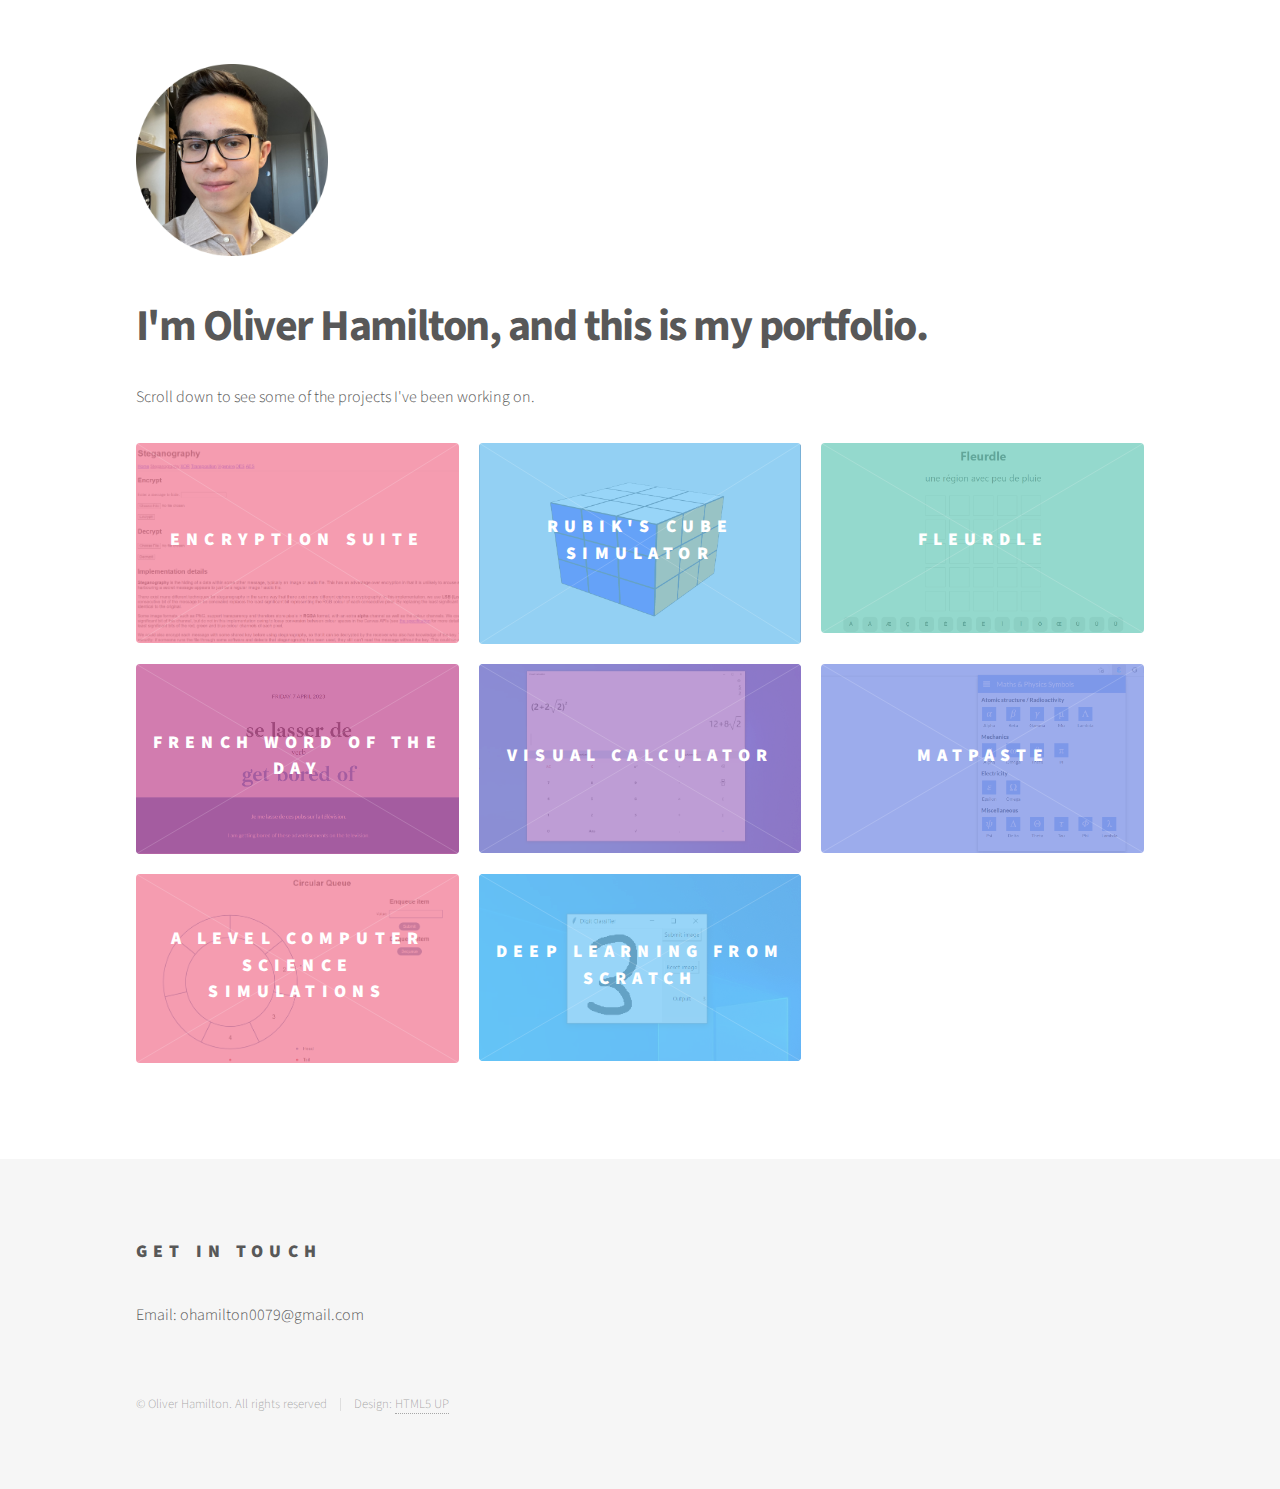
<file: index.html>
<!DOCTYPE HTML>
<html>
	<head>
		<title>Oliver Hamilton</title>
		<meta charset="utf-8" />
		<meta name="viewport" content="width=device-width, initial-scale=1, user-scalable=no" />
		<link rel="stylesheet" href="assets/css/main.css" />
		<noscript><link rel="stylesheet" href="assets/css/noscript.css" /></noscript>
	</head>
	<body class="is-preload">
		<!-- Wrapper -->
			<div id="wrapper">

				<!-- Header -->
					<header id="header">
						<div class="inner">

							<!-- Logo -->
								<a href="index.html" class="logo">
									<span class="profilepic"><img src="images/profile_pic.png" alt="" /></span>
								</a>
						</div>
					</header>

				<!-- Main -->
					<div id="main">
						<div class="inner">
							<header>
								<h1>I'm Oliver Hamilton, and this is my portfolio.</h1>
								<p>Scroll down to see some of the projects I've been working on.</p>
							</header>
							<section class="tiles">
								<article class="style1">
									<span class="image">
										<img src="images/encryption_suite.png" alt="" />
									</span>
									<a href="encryption-suite.html">
										<h2>Encryption Suite</h2>
										<div class="content">
											<p>A selection of interactive implementations of encryption algorithms including DES and AES</p>
										</div>
									</a>
								</article>
								<article class="style2">
									<span class="image">
										<img src="images/rubiks_cube.png" alt="" />
									</span>
									<a href="rubiks-cube.html">
										<h2>Rubik's Cube Simulator</h2>
										<div class="content">
											<p>A Rubik's cube simulator written in C++ using OpenGL.</p>
										</div>
									</a>
								</article>
								<article class="style3">
									<span class="image">
										<img src="images/fleurdle.png" alt="" />
									</span>
									<a href="fleurdle.html">
										<h2>Fleurdle</h2>
										<div class="content">
											<p>A game inspired by Wordle where users attempt to guess the French word corresponding to a definition in French.</p>
										</div>
									</a>
								</article>
								<article class="style4">
									<span class="image">
										<img src="images/french_wotd.png" alt="" />
									</span>
									<a href="french-wotd.html">
										<h2>French Word of the Day</h2>
										<div class="content">
											<p>A web application, browser extension and Windows application that displays a new French word each day to assist French learners.</p>
										</div>
									</a>
								</article>
								<article class="style5">
									<span class="image">
										<img src="images/visual_calculator.png" alt="" />
									</span>
									<a href="visual-calculator.html">
										<h2>Visual Calculator</h2>
										<div class="content">
											<p>A calculator app for Windows in the style of a traditional scientific calculator that allows for the natural display of elements such as fractions and exponentials.</p>
										</div>
									</a>
								</article>
								<article class="style6">
									<span class="image">
										<img src="images/matpaste.png" alt="" />
									</span>
									<a href="matpaste.html">
										<h2>MatPaste</h2>
										<div class="content">
											<p>A Microsoft Edge browser extension that allows symbols commonly used in maths and physics to be copied to the clipboard at the click of a button.</p>
										</div>
									</a>
								</article>
								<article class="style1">
									<span class="image">
										<img src="images/simulations.png" alt="" />
									</span>
									<a href="a-level-comp-sci.html">
										<h2>A Level Computer Science Simulations</h2>
										<div class="content">
											<p>A collection of simulations for better understanding content in A Level Computer Science, including:</p>
											<ul>
												<li>Binary search trees</li>
												<li>Circular queues</li>
												<li>Floating point representation</li>
											</ul>
										</div>
									</a>
								</article>
								<article class="style2">
									<span class="image">
										<img src="images/deep_learning_numpy.png" alt="" />
									</span>
									<a href="deep-learning.html">
										<h2>Deep Learning from Scratch</h2>
										<div class="content">
											<p>A Python library that allows for the creation of both fully connected and convolutional neural networks.</p>
										</div>
									</a>
								</article>
							</section>
						</div>
					</div>

				<!-- Footer -->
					<footer id="footer">
						<div class="inner">
							<section>
								<h2>Get in touch</h2>
								<p>Email: ohamilton0079@gmail.com</p>
							</section>
							
							<ul class="copyright">
								<li>&copy; Oliver Hamilton. All rights reserved</li><li>Design: <a href="http://html5up.net">HTML5 UP</a></li>
							</ul>
						</div>
					</footer>

			</div>

		<!-- Scripts -->
			<script src="assets/js/jquery.min.js"></script>
			<script src="assets/js/browser.min.js"></script>
			<script src="assets/js/breakpoints.min.js"></script>
			<script src="assets/js/util.js"></script>
			<script src="assets/js/main.js"></script>

	</body>
</html>
</file>
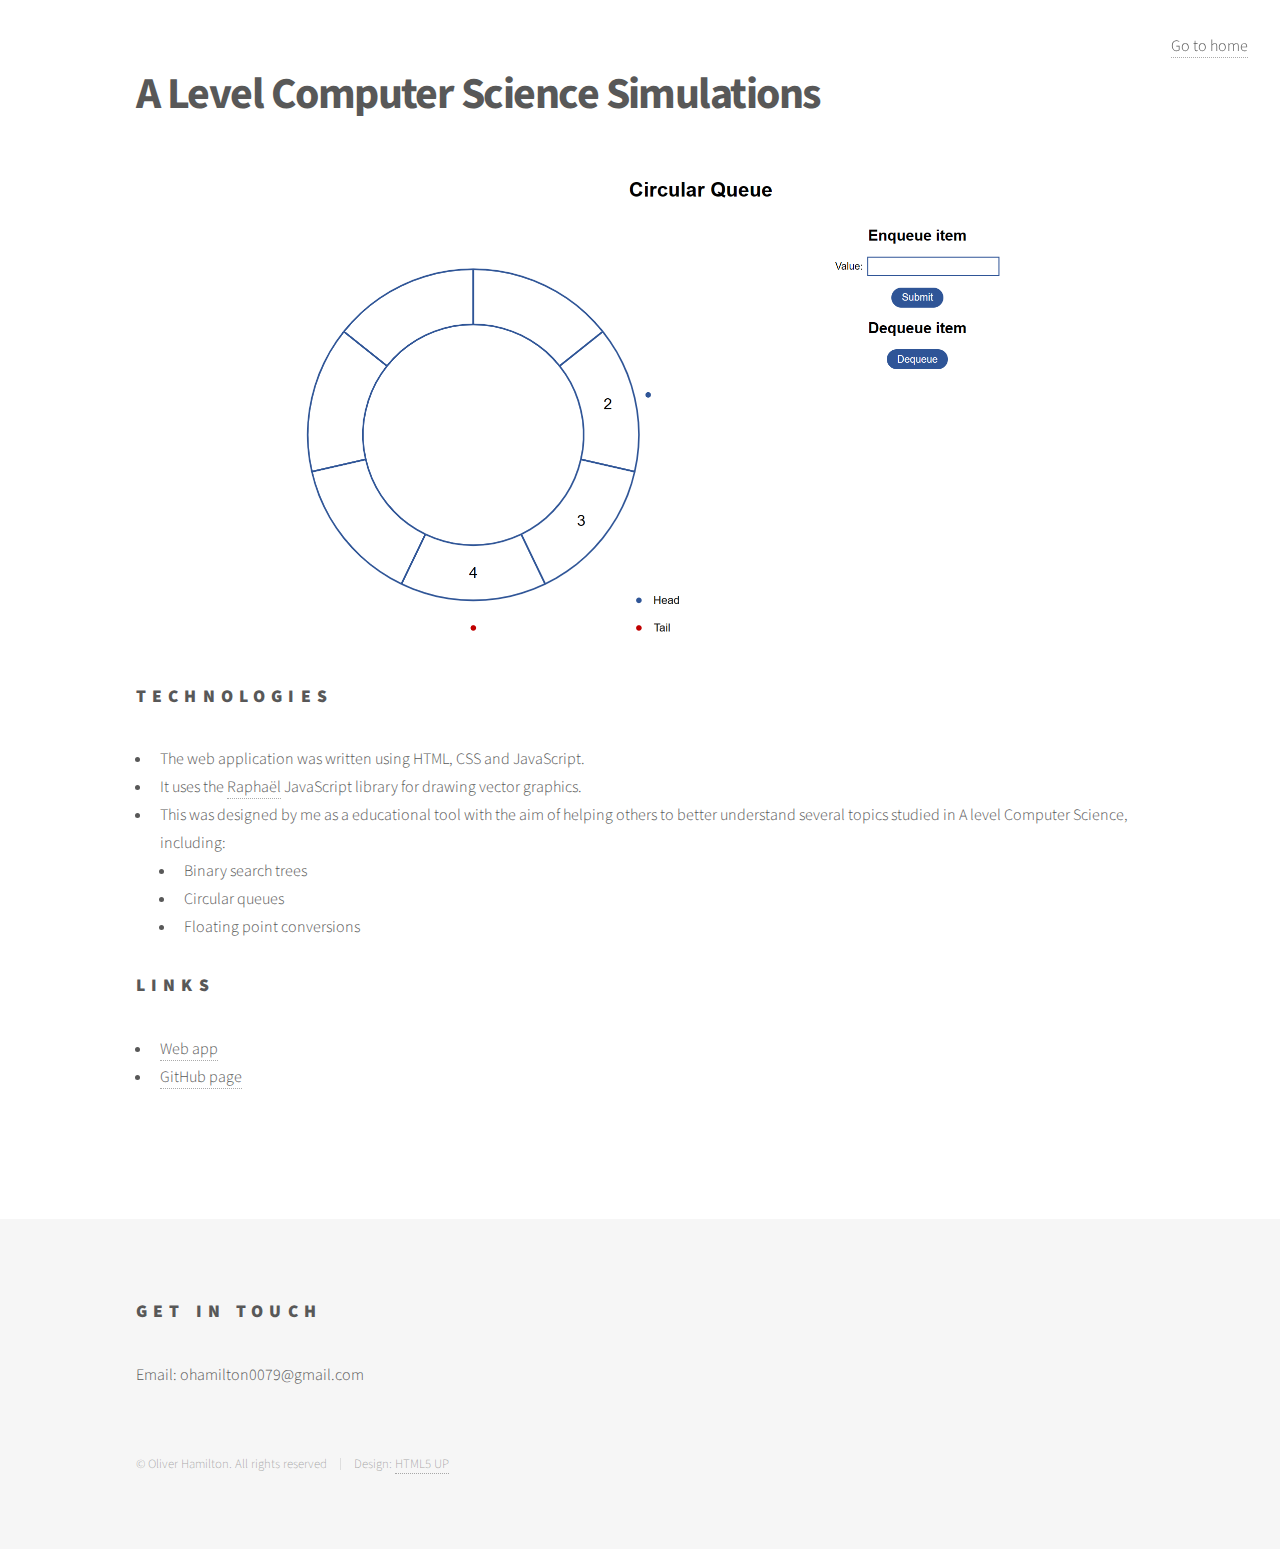
<file: a-level-comp-sci.html>
<!DOCTYPE HTML>
<!--
	Phantom by HTML5 UP
	html5up.net | @ajlkn
	Free for personal and commercial use under the CCA 3.0 license (html5up.net/license)
-->
<html>
	<head>
		<title>A Level Computer Science Simulations</title>
		<meta charset="utf-8" />
		<meta name="viewport" content="width=device-width, initial-scale=1, user-scalable=no" />
		<link rel="stylesheet" href="assets/css/main.css" />
		<noscript><link rel="stylesheet" href="assets/css/noscript.css" /></noscript>
	</head>
	<body class="is-preload">
		<!-- Wrapper -->
			<div id="wrapper">

				<!-- Header -->
					<header id="header">
						<div class="inner">
							<nav>
								<a href="index.html">Go to home</a>
							</nav>
						</div>
					</header>

				<!-- Main -->
					<div id="main">
						<div class="inner">
							<h1>A Level Computer Science Simulations</h1>
							<span class="image main"><img src="images/simulations.png" alt="" /></span>

							<h2>Technologies</h2>
							<ul>
								<li>The web application was written using HTML, CSS and JavaScript.</li>
								<li>It uses the <a href="http://dmitrybaranovskiy.github.io/raphael/">Raphaël</a> JavaScript library for drawing vector graphics.</li>
								<li>This was designed by me as a educational tool with the aim of helping others to better understand several topics studied in A level Computer Science, including:
									<ul>
										<li>Binary search trees</li>
										<li>Circular queues</li>
										<li>Floating point conversions</li>
									</ul>
								</li>
							</ul>

							<h2>Links</h2>
							<ul>
								<li><a href="https://oliver-hamilton.github.io/simulations">Web app</a></li>
								<li><a href="https://github.com/oliver-hamilton/simulations">GitHub page</a></li>
							</ul>
						</div>
					</div>

				<!-- Footer -->
				<footer id="footer">
					<div class="inner">
						<section>
							<h2>Get in touch</h2>
							<p>Email: ohamilton0079@gmail.com</p>
						</section>
						
						<ul class="copyright">
							<li>&copy; Oliver Hamilton. All rights reserved</li><li>Design: <a href="http://html5up.net">HTML5 UP</a></li>
						</ul>
					</div>
				</footer>

			</div>

		<!-- Scripts -->
			<script src="assets/js/jquery.min.js"></script>
			<script src="assets/js/browser.min.js"></script>
			<script src="assets/js/breakpoints.min.js"></script>
			<script src="assets/js/util.js"></script>
			<script src="assets/js/main.js"></script>

	</body>
</html>
</file>
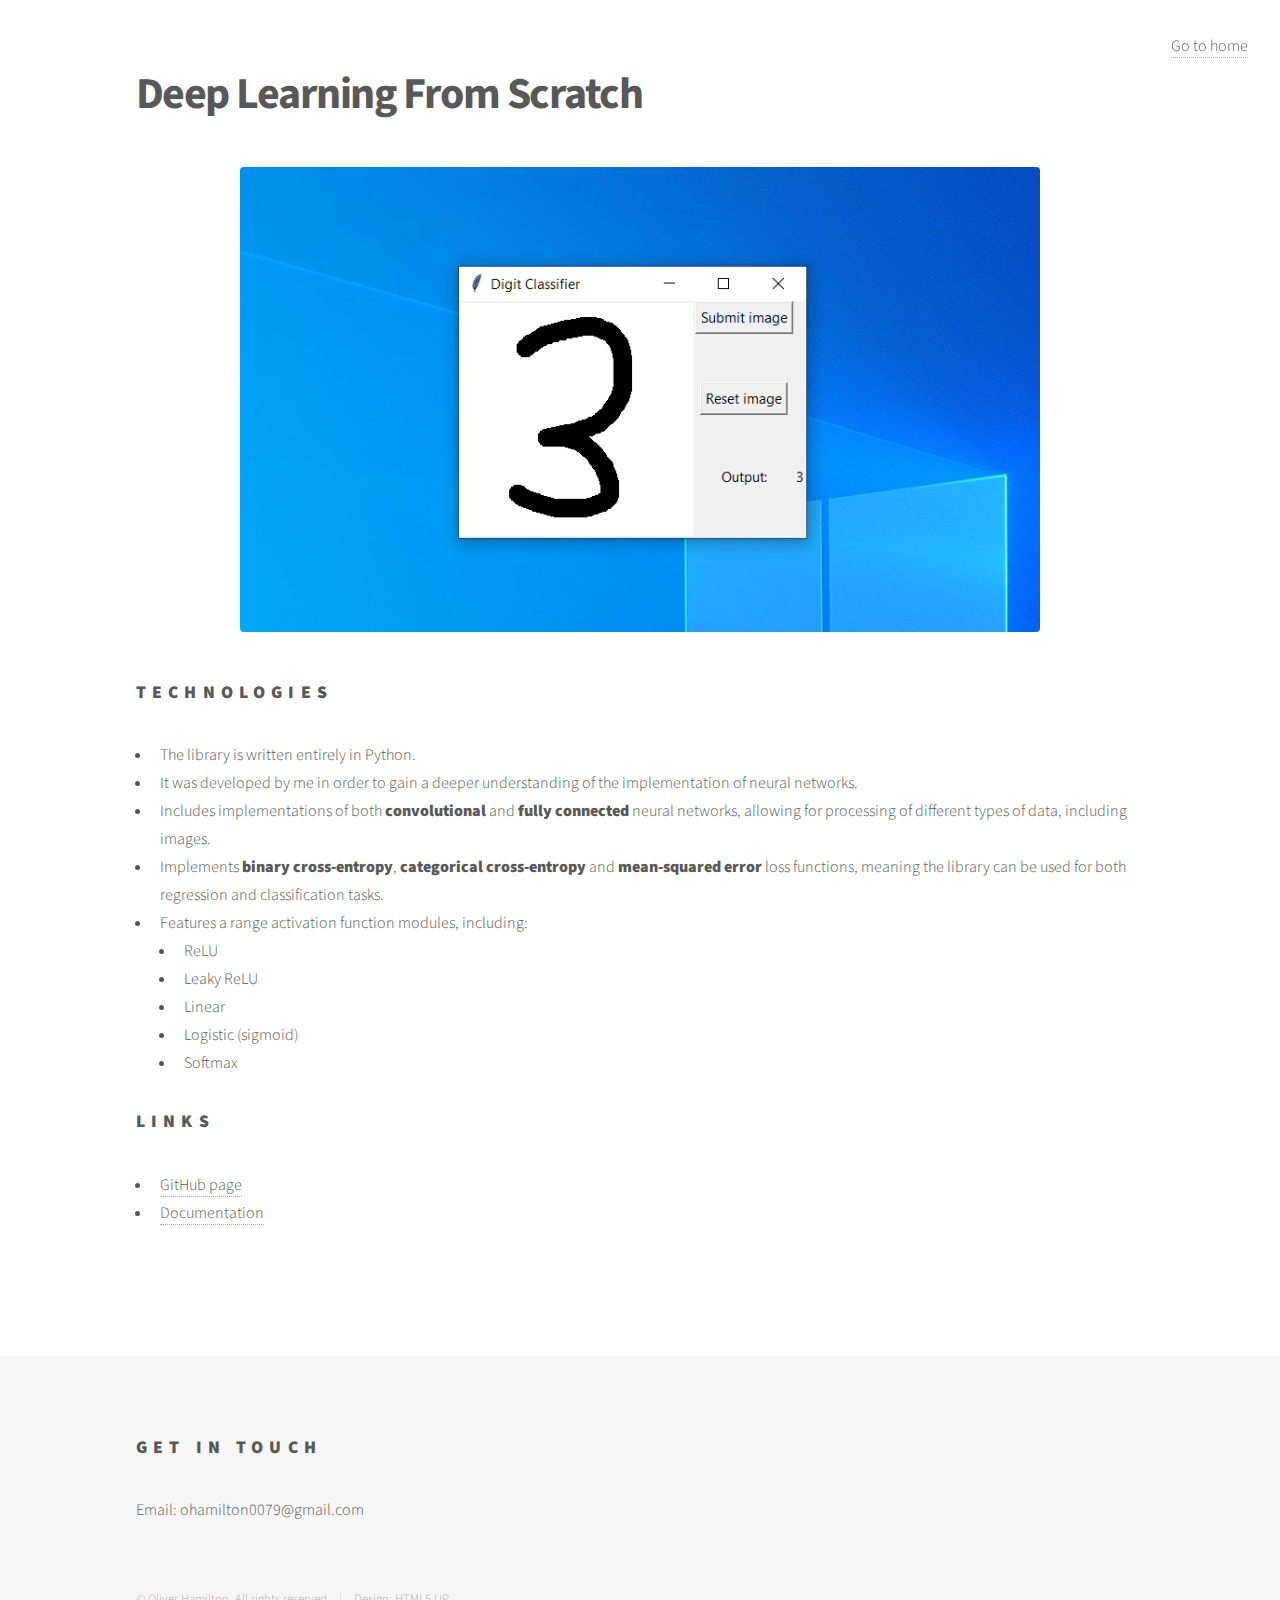
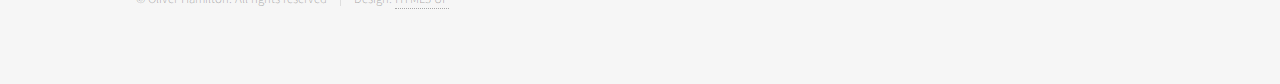
<file: deep-learning.html>
<!DOCTYPE HTML>
<!--
	Phantom by HTML5 UP
	html5up.net | @ajlkn
	Free for personal and commercial use under the CCA 3.0 license (html5up.net/license)
-->
<html>
	<head>
		<title>Deep Learning From Scratch</title>
		<meta charset="utf-8" />
		<meta name="viewport" content="width=device-width, initial-scale=1, user-scalable=no" />
		<link rel="stylesheet" href="assets/css/main.css" />
		<noscript><link rel="stylesheet" href="assets/css/noscript.css" /></noscript>
	</head>
	<body class="is-preload">
		<!-- Wrapper -->
			<div id="wrapper">

				<!-- Header -->
					<header id="header">
						<div class="inner">
							<nav>
								<a href="index.html">Go to home</a>
							</nav>
						</div>
					</header>

				<!-- Main -->
					<div id="main">
						<div class="inner">
							<h1>Deep Learning From Scratch</h1>
							<span class="image main"><img src="images/deep_learning_numpy.png" alt="" /></span>

							<h2>Technologies</h2>
							<ul>
								<li>The library is written entirely in Python.
								<li> It was developed by me in order to gain a deeper understanding of the implementation of neural networks.</li>
								<li>Includes implementations of both <strong>convolutional</strong> and <strong>fully connected</strong> neural networks, allowing for processing of different types of data, including images.</li>
								<li>Implements <strong>binary cross-entropy</strong>, <strong>categorical cross-entropy</strong> and <strong>mean-squared error</strong> loss functions, meaning the library can be used for both regression and classification tasks.</li>
								<li>Features a range activation function modules, including:
									<ul>
										<li>ReLU</li>
										<li>Leaky ReLU</li>
										<li>Linear</li>
										<li>Logistic (sigmoid)</li>
										<li>Softmax</li>
									</ul>
								</li>
							</ul>

							<h2>Links</h2>
							<ul>
								<li><a href="https://github.com/oliver-hamilton/deep-learning-numpy">GitHub page</a></li>
								<li><a href="https://oliver-hamilton.github.io/deep-learning-numpy">Documentation</a></li>
							</ul>
						</div>
					</div>

				<!-- Footer -->
				<footer id="footer">
					<div class="inner">
						<section>
							<h2>Get in touch</h2>
							<p>Email: ohamilton0079@gmail.com</p>
						</section>
						
						<ul class="copyright">
							<li>&copy; Oliver Hamilton. All rights reserved</li><li>Design: <a href="http://html5up.net">HTML5 UP</a></li>
						</ul>
					</div>
				</footer>

			</div>

		<!-- Scripts -->
			<script src="assets/js/jquery.min.js"></script>
			<script src="assets/js/browser.min.js"></script>
			<script src="assets/js/breakpoints.min.js"></script>
			<script src="assets/js/util.js"></script>
			<script src="assets/js/main.js"></script>

	</body>
</html>
</file>
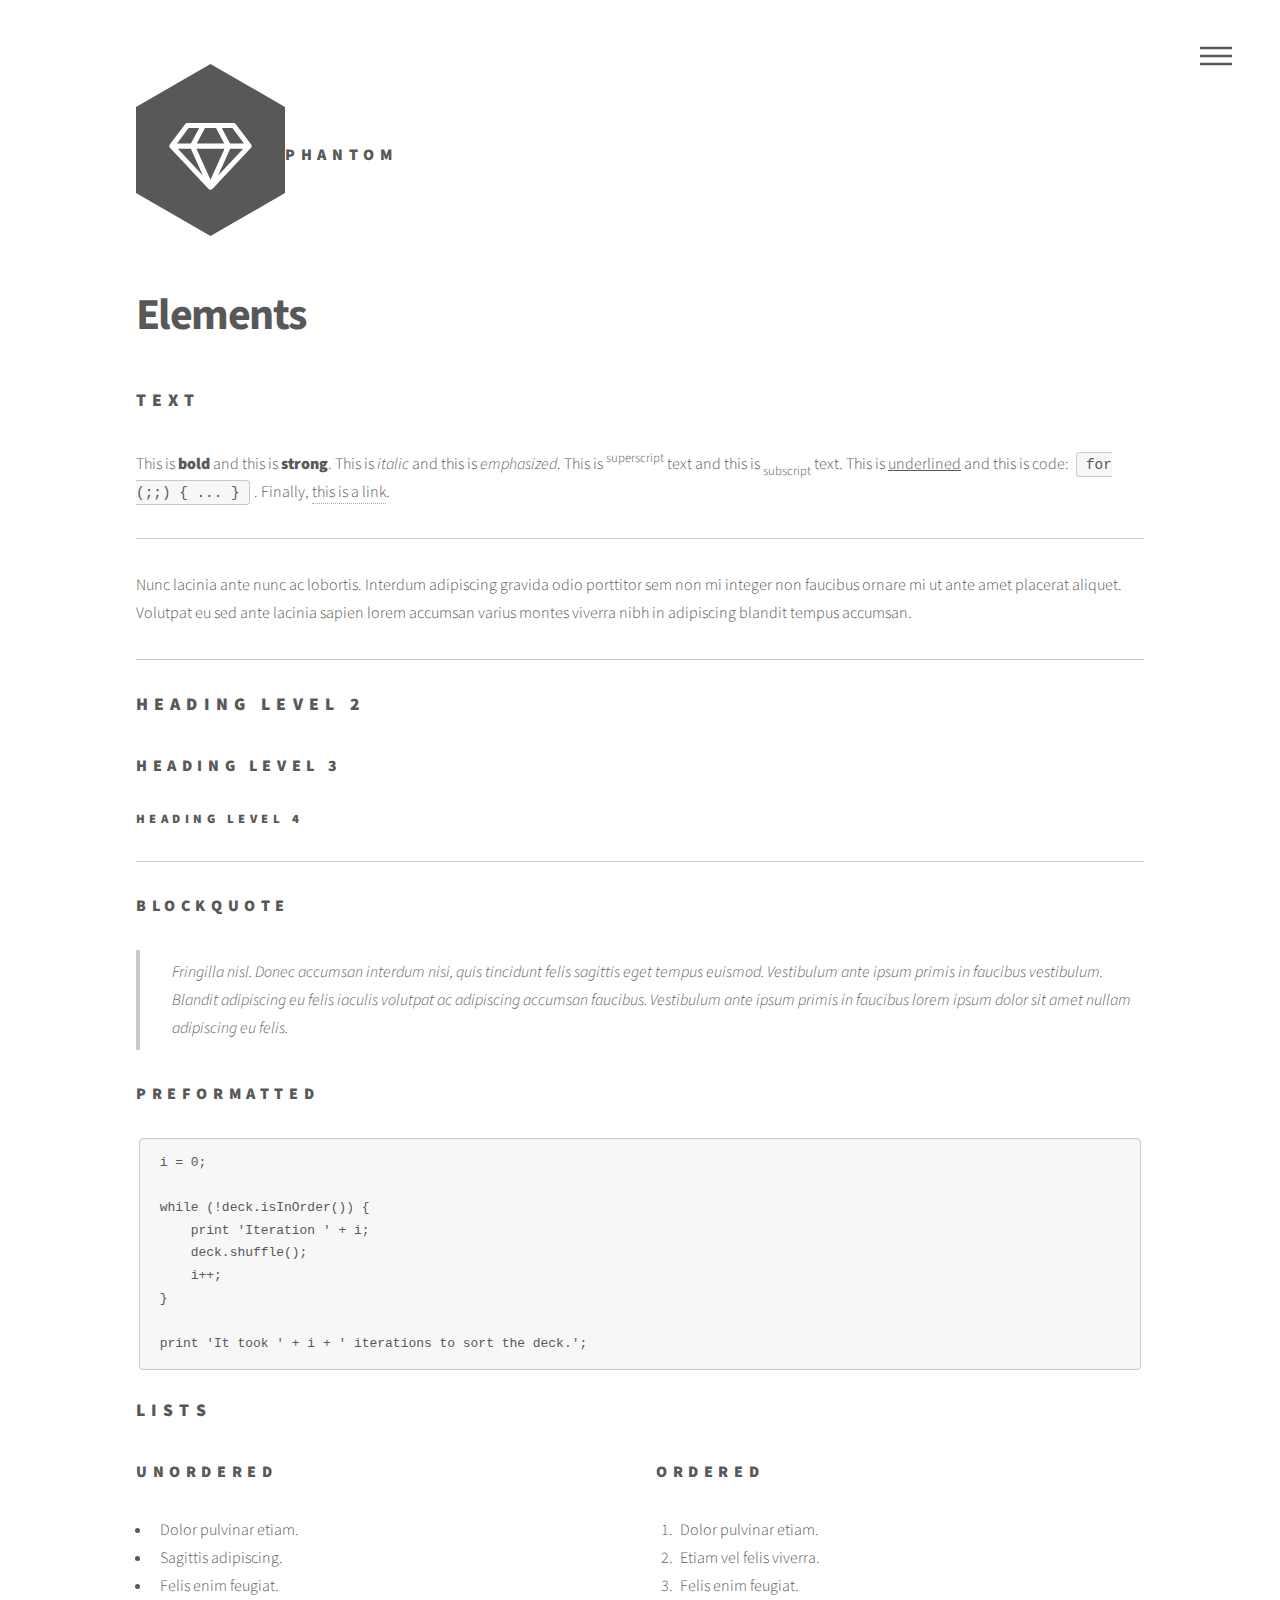
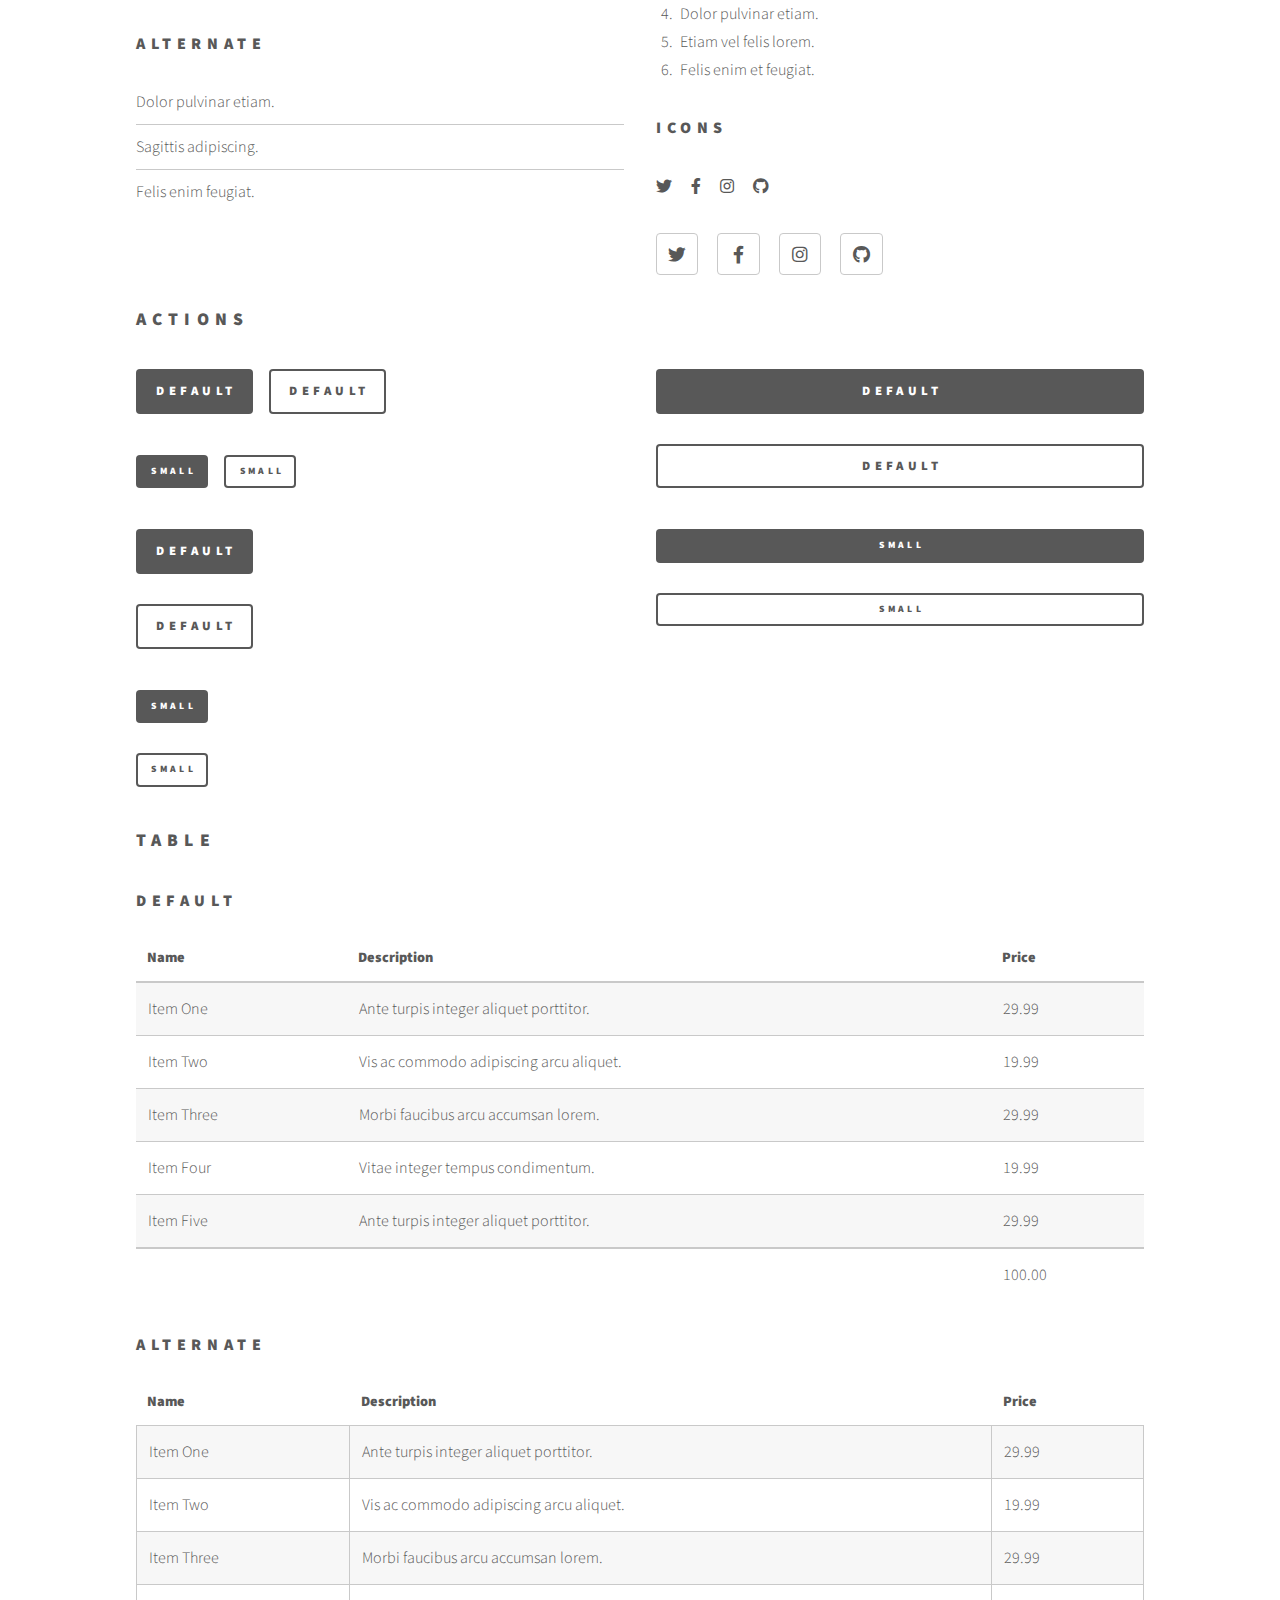
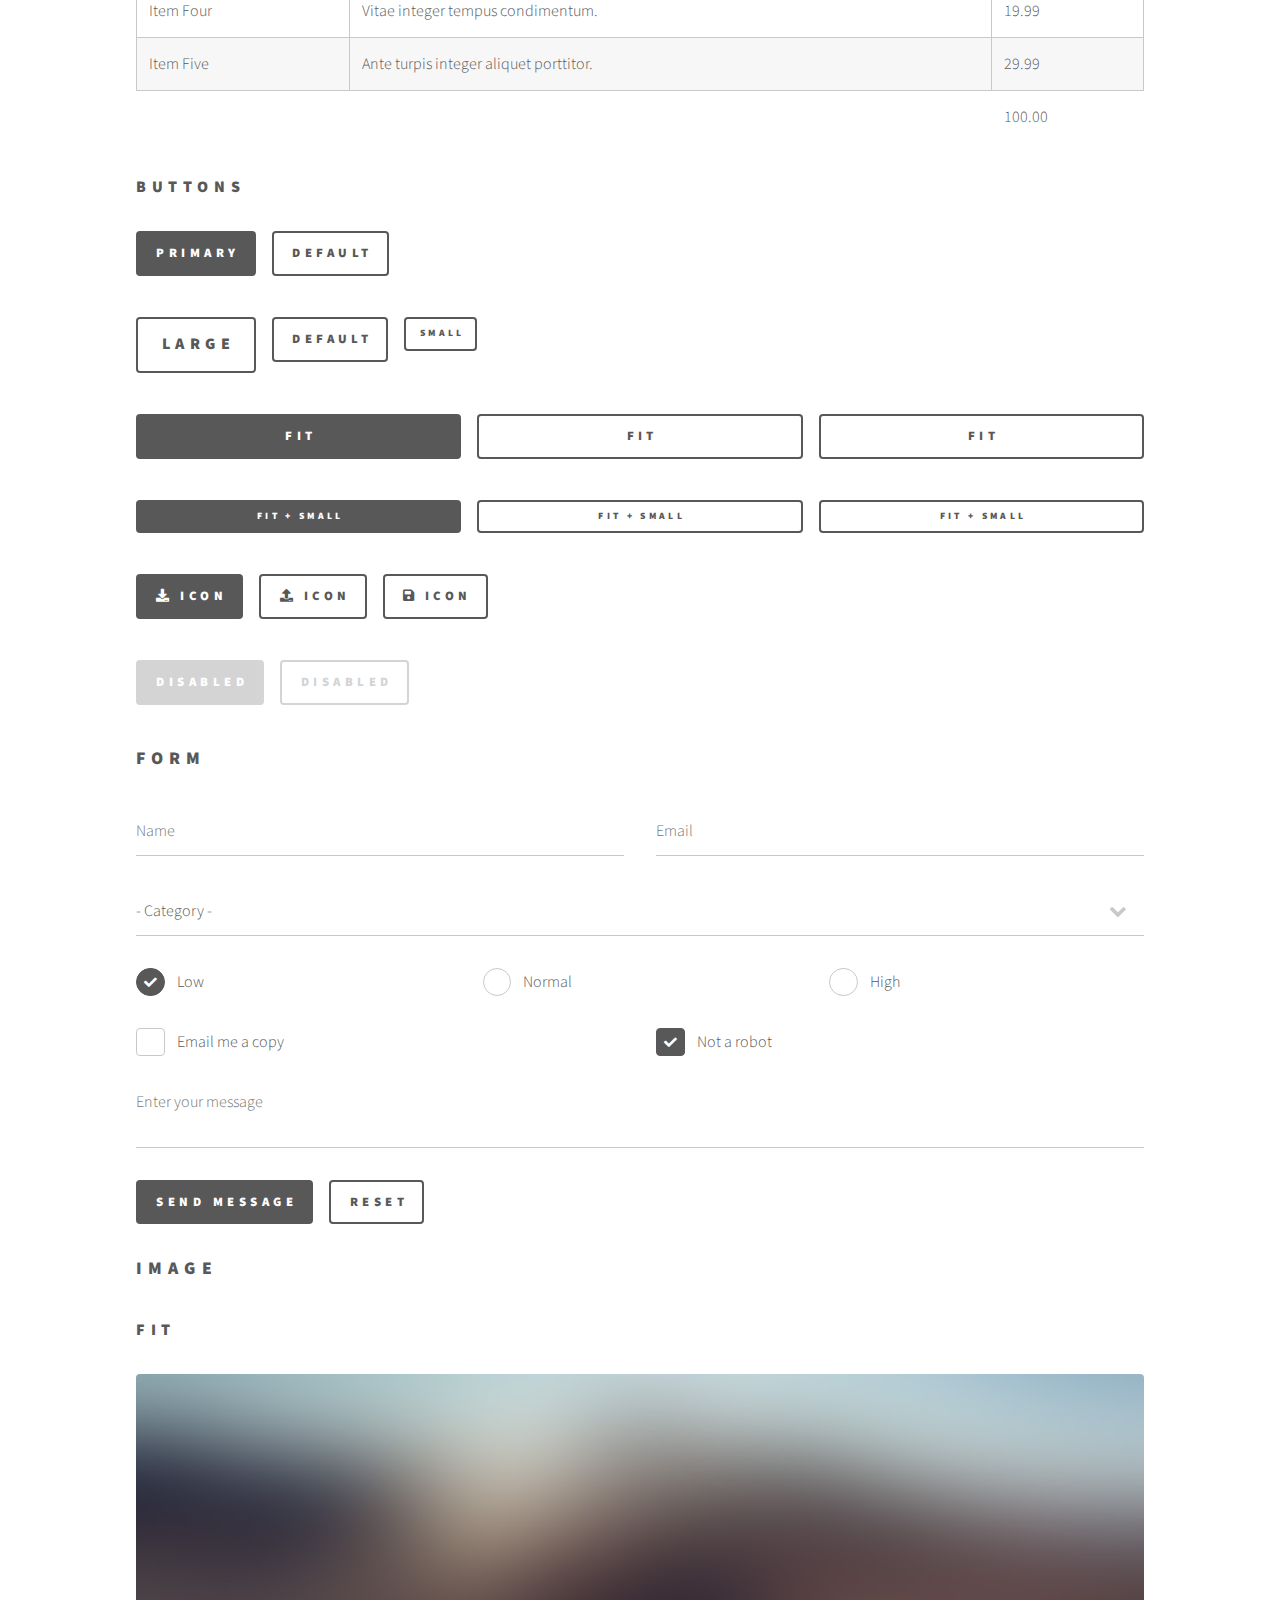
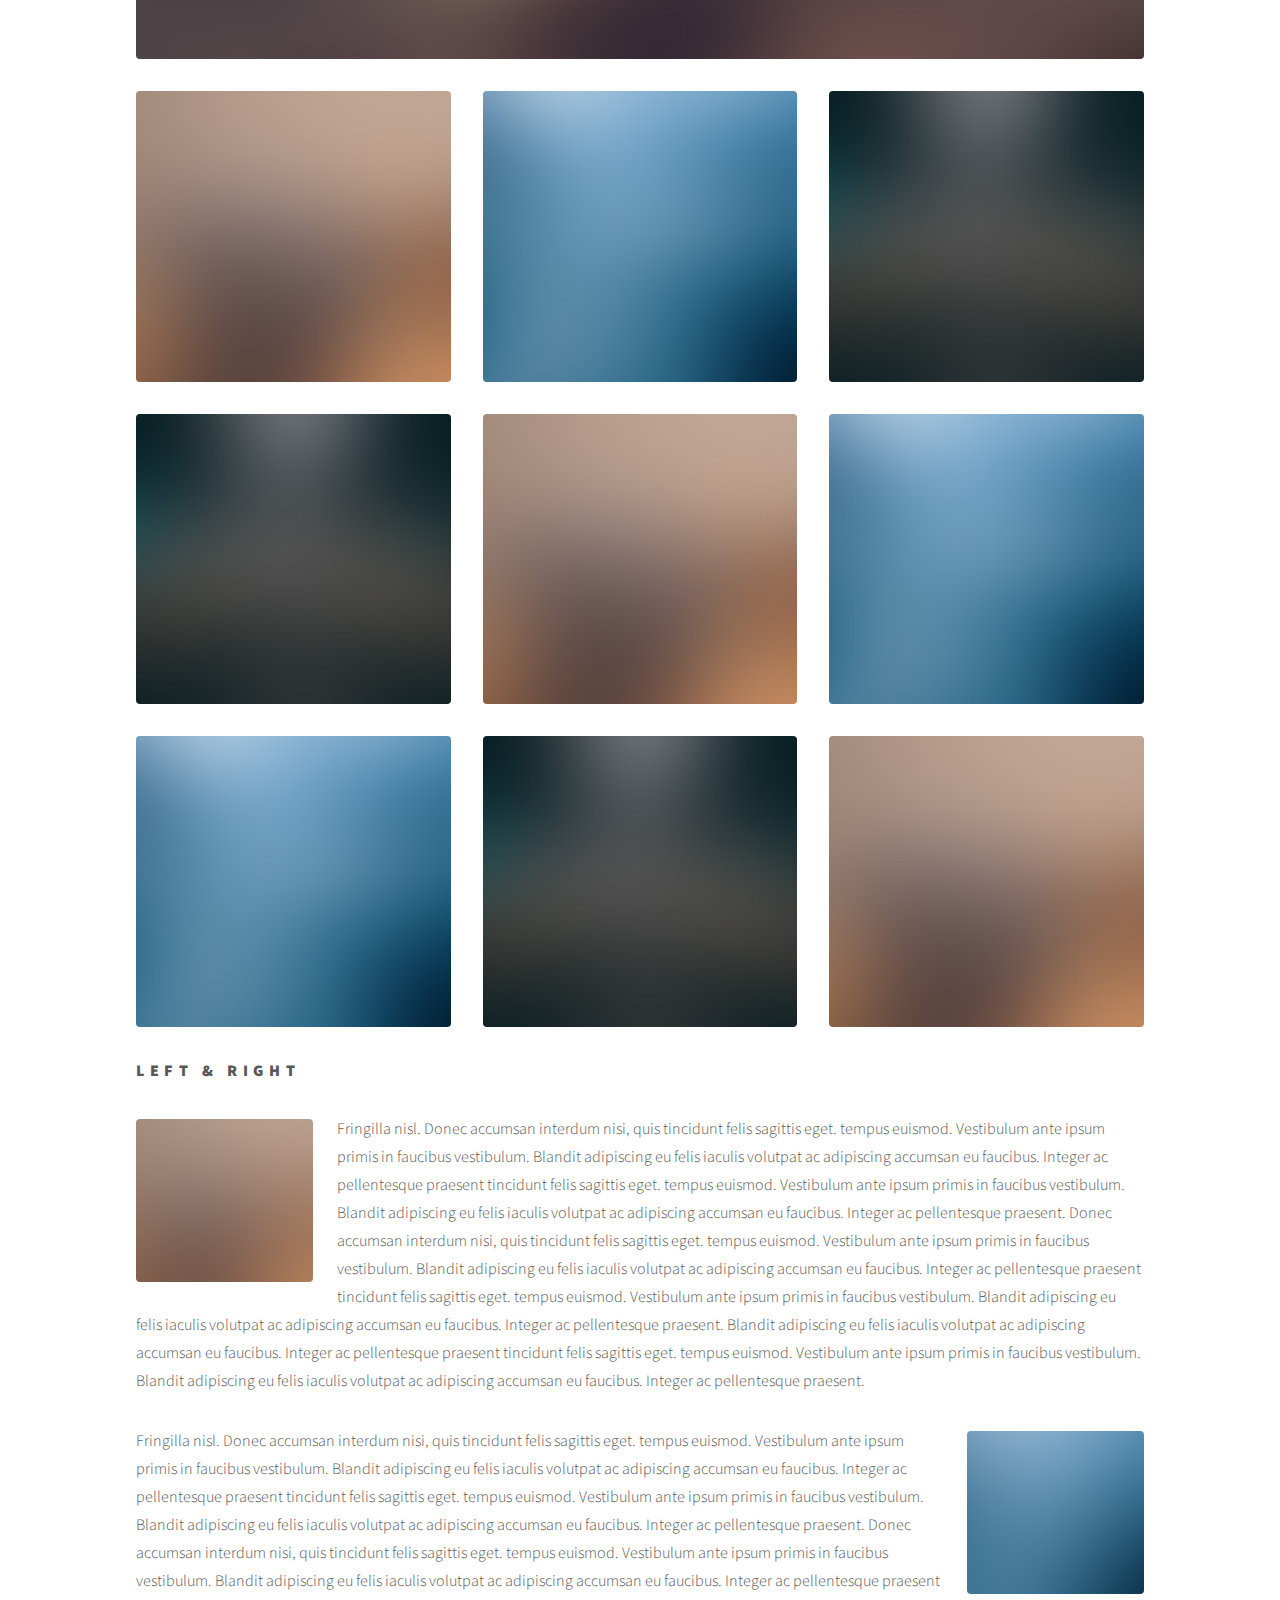
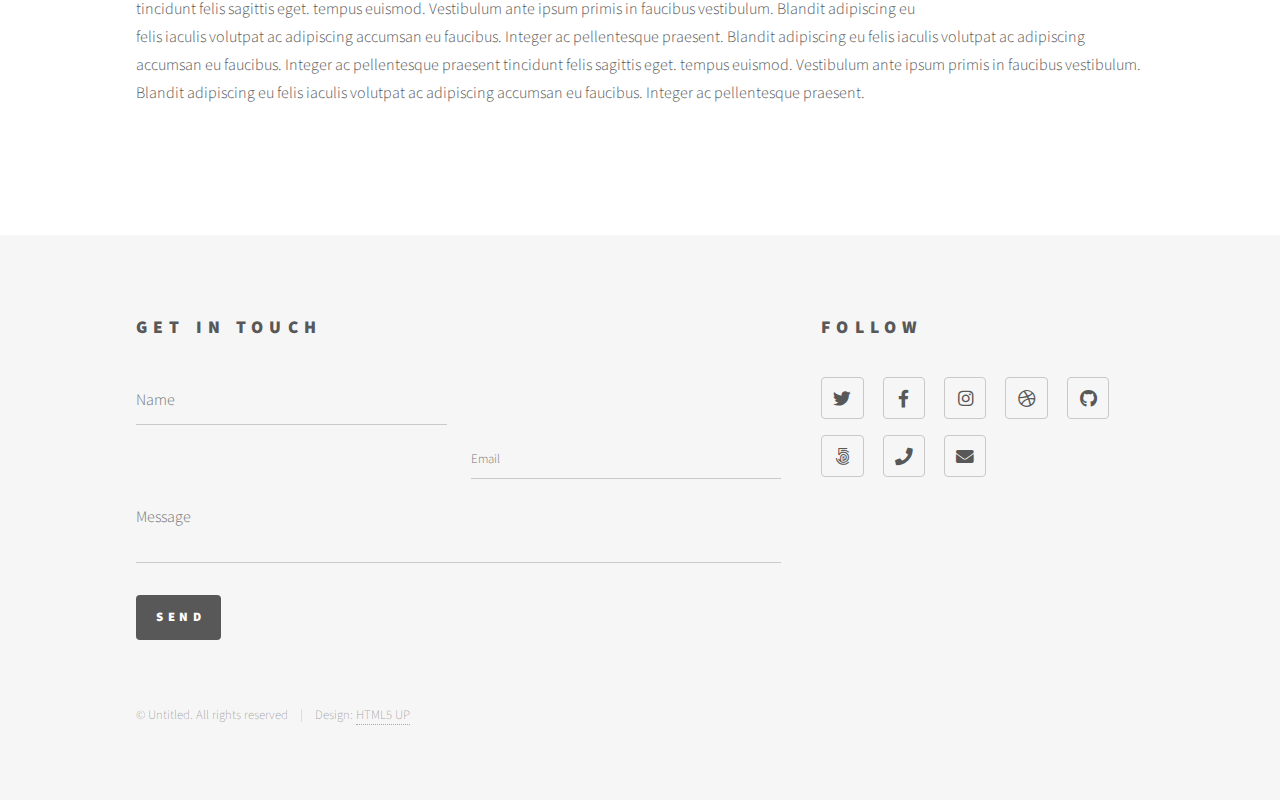
<file: elements.html>
<!DOCTYPE HTML>
<!--
	Phantom by HTML5 UP
	html5up.net | @ajlkn
	Free for personal and commercial use under the CCA 3.0 license (html5up.net/license)
-->
<html>
	<head>
		<title>Elements - Phantom by HTML5 UP</title>
		<meta charset="utf-8" />
		<meta name="viewport" content="width=device-width, initial-scale=1, user-scalable=no" />
		<link rel="stylesheet" href="assets/css/main.css" />
		<noscript><link rel="stylesheet" href="assets/css/noscript.css" /></noscript>
	</head>
	<body class="is-preload">
		<!-- Wrapper -->
			<div id="wrapper">

				<!-- Header -->
					<header id="header">
						<div class="inner">

							<!-- Logo -->
								<a href="index.html" class="logo">
									<span class="symbol"><img src="images/logo.svg" alt="" /></span><span class="title">Phantom</span>
								</a>

							<!-- Nav -->
								<nav>
									<ul>
										<li><a href="#menu">Menu</a></li>
									</ul>
								</nav>

						</div>
					</header>

				<!-- Menu -->
					<nav id="menu">
						<h2>Menu</h2>
						<ul>
							<li><a href="index.html">Home</a></li>
							<li><a href="generic.html">Ipsum veroeros</a></li>
							<li><a href="generic.html">Tempus etiam</a></li>
							<li><a href="generic.html">Consequat dolor</a></li>
							<li><a href="elements.html">Elements</a></li>
						</ul>
					</nav>

				<!-- Main -->
					<div id="main">
						<div class="inner">
							<h1>Elements</h1>

							<!-- Text -->
								<section>
									<h2>Text</h2>
									<p>This is <b>bold</b> and this is <strong>strong</strong>. This is <i>italic</i> and this is <em>emphasized</em>.
									This is <sup>superscript</sup> text and this is <sub>subscript</sub> text.
									This is <u>underlined</u> and this is code: <code>for (;;) { ... }</code>. Finally, <a href="#">this is a link</a>.</p>
									<hr />
									<p>Nunc lacinia ante nunc ac lobortis. Interdum adipiscing gravida odio porttitor sem non mi integer non faucibus ornare mi ut ante amet placerat aliquet. Volutpat eu sed ante lacinia sapien lorem accumsan varius montes viverra nibh in adipiscing blandit tempus accumsan.</p>
									<hr />
									<h2>Heading Level 2</h2>
									<h3>Heading Level 3</h3>
									<h4>Heading Level 4</h4>
									<hr />
									<h3>Blockquote</h3>
									<blockquote>Fringilla nisl. Donec accumsan interdum nisi, quis tincidunt felis sagittis eget tempus euismod. Vestibulum ante ipsum primis in faucibus vestibulum. Blandit adipiscing eu felis iaculis volutpat ac adipiscing accumsan faucibus. Vestibulum ante ipsum primis in faucibus lorem ipsum dolor sit amet nullam adipiscing eu felis.</blockquote>
									<h3>Preformatted</h3>
									<pre><code>i = 0;

while (!deck.isInOrder()) {
    print 'Iteration ' + i;
    deck.shuffle();
    i++;
}

print 'It took ' + i + ' iterations to sort the deck.';</code></pre>
								</section>

							<!-- Lists -->
								<section>
									<h2>Lists</h2>
									<div class="row">
										<div class="col-6 col-12-medium">
											<h3>Unordered</h3>
											<ul>
												<li>Dolor pulvinar etiam.</li>
												<li>Sagittis adipiscing.</li>
												<li>Felis enim feugiat.</li>
											</ul>
											<h3>Alternate</h3>
											<ul class="alt">
												<li>Dolor pulvinar etiam.</li>
												<li>Sagittis adipiscing.</li>
												<li>Felis enim feugiat.</li>
											</ul>
										</div>
										<div class="col-6 col-12-medium">
											<h3>Ordered</h3>
											<ol>
												<li>Dolor pulvinar etiam.</li>
												<li>Etiam vel felis viverra.</li>
												<li>Felis enim feugiat.</li>
												<li>Dolor pulvinar etiam.</li>
												<li>Etiam vel felis lorem.</li>
												<li>Felis enim et feugiat.</li>
											</ol>
											<h3>Icons</h3>
											<ul class="icons">
												<li><a href="#" class="icon brands style1 fa-twitter"><span class="label">Twitter</span></a></li>
												<li><a href="#" class="icon brands style1 fa-facebook-f"><span class="label">Facebook</span></a></li>
												<li><a href="#" class="icon brands style1 fa-instagram"><span class="label">Instagram</span></a></li>
												<li><a href="#" class="icon brands style1 fa-github"><span class="label">Github</span></a></li>
											</ul>
											<ul class="icons">
												<li><a href="#" class="icon brands style2 fa-twitter"><span class="label">Twitter</span></a></li>
												<li><a href="#" class="icon brands style2 fa-facebook-f"><span class="label">Facebook</span></a></li>
												<li><a href="#" class="icon brands style2 fa-instagram"><span class="label">Instagram</span></a></li>
												<li><a href="#" class="icon brands style2 fa-github"><span class="label">Github</span></a></li>
											</ul>
										</div>
									</div>
									<h2>Actions</h2>
									<div class="row">
										<div class="col-6 col-12-medium">
											<ul class="actions">
												<li><a href="#" class="button primary">Default</a></li>
												<li><a href="#" class="button">Default</a></li>
											</ul>
											<ul class="actions small">
												<li><a href="#" class="button primary small">Small</a></li>
												<li><a href="#" class="button small">Small</a></li>
											</ul>
											<ul class="actions stacked">
												<li><a href="#" class="button primary">Default</a></li>
												<li><a href="#" class="button">Default</a></li>
											</ul>
											<ul class="actions stacked">
												<li><a href="#" class="button primary small">Small</a></li>
												<li><a href="#" class="button small">Small</a></li>
											</ul>
										</div>
										<div class="col-6 col-12-medium">
											<ul class="actions stacked">
												<li><a href="#" class="button primary fit">Default</a></li>
												<li><a href="#" class="button fit">Default</a></li>
											</ul>
											<ul class="actions stacked">
												<li><a href="#" class="button primary small fit">Small</a></li>
												<li><a href="#" class="button small fit">Small</a></li>
											</ul>
										</div>
									</div>
								</section>

							<!-- Table -->
								<section>
									<h2>Table</h2>
									<h3>Default</h3>
									<div class="table-wrapper">
										<table>
											<thead>
												<tr>
													<th>Name</th>
													<th>Description</th>
													<th>Price</th>
												</tr>
											</thead>
											<tbody>
												<tr>
													<td>Item One</td>
													<td>Ante turpis integer aliquet porttitor.</td>
													<td>29.99</td>
												</tr>
												<tr>
													<td>Item Two</td>
													<td>Vis ac commodo adipiscing arcu aliquet.</td>
													<td>19.99</td>
												</tr>
												<tr>
													<td>Item Three</td>
													<td> Morbi faucibus arcu accumsan lorem.</td>
													<td>29.99</td>
												</tr>
												<tr>
													<td>Item Four</td>
													<td>Vitae integer tempus condimentum.</td>
													<td>19.99</td>
												</tr>
												<tr>
													<td>Item Five</td>
													<td>Ante turpis integer aliquet porttitor.</td>
													<td>29.99</td>
												</tr>
											</tbody>
											<tfoot>
												<tr>
													<td colspan="2"></td>
													<td>100.00</td>
												</tr>
											</tfoot>
										</table>
									</div>

									<h3>Alternate</h3>
									<div class="table-wrapper">
										<table class="alt">
											<thead>
												<tr>
													<th>Name</th>
													<th>Description</th>
													<th>Price</th>
												</tr>
											</thead>
											<tbody>
												<tr>
													<td>Item One</td>
													<td>Ante turpis integer aliquet porttitor.</td>
													<td>29.99</td>
												</tr>
												<tr>
													<td>Item Two</td>
													<td>Vis ac commodo adipiscing arcu aliquet.</td>
													<td>19.99</td>
												</tr>
												<tr>
													<td>Item Three</td>
													<td> Morbi faucibus arcu accumsan lorem.</td>
													<td>29.99</td>
												</tr>
												<tr>
													<td>Item Four</td>
													<td>Vitae integer tempus condimentum.</td>
													<td>19.99</td>
												</tr>
												<tr>
													<td>Item Five</td>
													<td>Ante turpis integer aliquet porttitor.</td>
													<td>29.99</td>
												</tr>
											</tbody>
											<tfoot>
												<tr>
													<td colspan="2"></td>
													<td>100.00</td>
												</tr>
											</tfoot>
										</table>
									</div>
								</section>

							<!-- Buttons -->
								<section>
									<h3>Buttons</h3>
									<ul class="actions">
										<li><a href="#" class="button primary">Primary</a></li>
										<li><a href="#" class="button">Default</a></li>
									</ul>
									<ul class="actions">
										<li><a href="#" class="button large">Large</a></li>
										<li><a href="#" class="button">Default</a></li>
										<li><a href="#" class="button small">Small</a></li>
									</ul>
									<ul class="actions fit">
										<li><a href="#" class="button primary fit">Fit</a></li>
										<li><a href="#" class="button fit">Fit</a></li>
										<li><a href="#" class="button fit">Fit</a></li>
									</ul>
									<ul class="actions fit small">
										<li><a href="#" class="button primary fit small">Fit + Small</a></li>
										<li><a href="#" class="button fit small">Fit + Small</a></li>
										<li><a href="#" class="button fit small">Fit + Small</a></li>
									</ul>
									<ul class="actions">
										<li><a href="#" class="button primary icon solid fa-download">Icon</a></li>
										<li><a href="#" class="button icon solid fa-upload">Icon</a></li>
										<li><a href="#" class="button icon solid fa-save">Icon</a></li>
									</ul>
									<ul class="actions">
										<li><span class="button primary disabled">Disabled</span></li>
										<li><span class="button disabled">Disabled</span></li>
									</ul>
								</section>

							<!-- Form -->
								<section>
									<h2>Form</h2>
									<form method="post" action="#">
										<div class="row gtr-uniform">
											<div class="col-6 col-12-xsmall">
												<input type="text" name="demo-name" id="demo-name" value="" placeholder="Name" />
											</div>
											<div class="col-6 col-12-xsmall">
												<input type="email" name="demo-email" id="demo-email" value="" placeholder="Email" />
											</div>
											<div class="col-12">
												<select name="demo-category" id="demo-category">
													<option value="">- Category -</option>
													<option value="1">Manufacturing</option>
													<option value="1">Shipping</option>
													<option value="1">Administration</option>
													<option value="1">Human Resources</option>
												</select>
											</div>
											<div class="col-4 col-12-small">
												<input type="radio" id="demo-priority-low" name="demo-priority" checked>
												<label for="demo-priority-low">Low</label>
											</div>
											<div class="col-4 col-12-small">
												<input type="radio" id="demo-priority-normal" name="demo-priority">
												<label for="demo-priority-normal">Normal</label>
											</div>
											<div class="col-4 col-12-small">
												<input type="radio" id="demo-priority-high" name="demo-priority">
												<label for="demo-priority-high">High</label>
											</div>
											<div class="col-6 col-12-small">
												<input type="checkbox" id="demo-copy" name="demo-copy">
												<label for="demo-copy">Email me a copy</label>
											</div>
											<div class="col-6 col-12-small">
												<input type="checkbox" id="demo-human" name="demo-human" checked>
												<label for="demo-human">Not a robot</label>
											</div>
											<div class="col-12">
												<textarea name="demo-message" id="demo-message" placeholder="Enter your message" rows="6"></textarea>
											</div>
											<div class="col-12">
												<ul class="actions">
													<li><input type="submit" value="Send Message" class="primary" /></li>
													<li><input type="reset" value="Reset" /></li>
												</ul>
											</div>
										</div>
									</form>
								</section>

							<!-- Image -->
								<section>
									<h2>Image</h2>
									<h3>Fit</h3>
									<div class="box alt">
										<div class="row gtr-uniform">
											<div class="col-12"><span class="image fit"><img src="images/pic13.jpg" alt="" /></span></div>
											<div class="col-4"><span class="image fit"><img src="images/pic01.jpg" alt="" /></span></div>
											<div class="col-4"><span class="image fit"><img src="images/pic02.jpg" alt="" /></span></div>
											<div class="col-4"><span class="image fit"><img src="images/pic03.jpg" alt="" /></span></div>
											<div class="col-4"><span class="image fit"><img src="images/pic03.jpg" alt="" /></span></div>
											<div class="col-4"><span class="image fit"><img src="images/pic01.jpg" alt="" /></span></div>
											<div class="col-4"><span class="image fit"><img src="images/pic02.jpg" alt="" /></span></div>
											<div class="col-4"><span class="image fit"><img src="images/pic02.jpg" alt="" /></span></div>
											<div class="col-4"><span class="image fit"><img src="images/pic03.jpg" alt="" /></span></div>
											<div class="col-4"><span class="image fit"><img src="images/pic01.jpg" alt="" /></span></div>
										</div>
									</div>
									<h3>Left &amp; Right</h3>
									<p><span class="image left"><img src="images/pic14.jpg" alt="" /></span>Fringilla nisl. Donec accumsan interdum nisi, quis tincidunt felis sagittis eget. tempus euismod. Vestibulum ante ipsum primis in faucibus vestibulum. Blandit adipiscing eu felis iaculis volutpat ac adipiscing accumsan eu faucibus. Integer ac pellentesque praesent tincidunt felis sagittis eget. tempus euismod. Vestibulum ante ipsum primis in faucibus vestibulum. Blandit adipiscing eu felis iaculis volutpat ac adipiscing accumsan eu faucibus. Integer ac pellentesque praesent. Donec accumsan interdum nisi, quis tincidunt felis sagittis eget. tempus euismod. Vestibulum ante ipsum primis in faucibus vestibulum. Blandit adipiscing eu felis iaculis volutpat ac adipiscing accumsan eu faucibus. Integer ac pellentesque praesent tincidunt felis sagittis eget. tempus euismod. Vestibulum ante ipsum primis in faucibus vestibulum. Blandit adipiscing eu felis iaculis volutpat ac adipiscing accumsan eu faucibus. Integer ac pellentesque praesent. Blandit adipiscing eu felis iaculis volutpat ac adipiscing accumsan eu faucibus. Integer ac pellentesque praesent tincidunt felis sagittis eget. tempus euismod. Vestibulum ante ipsum primis in faucibus vestibulum. Blandit adipiscing eu felis iaculis volutpat ac adipiscing accumsan eu faucibus. Integer ac pellentesque praesent.</p>
									<p><span class="image right"><img src="images/pic15.jpg" alt="" /></span>Fringilla nisl. Donec accumsan interdum nisi, quis tincidunt felis sagittis eget. tempus euismod. Vestibulum ante ipsum primis in faucibus vestibulum. Blandit adipiscing eu felis iaculis volutpat ac adipiscing accumsan eu faucibus. Integer ac pellentesque praesent tincidunt felis sagittis eget. tempus euismod. Vestibulum ante ipsum primis in faucibus vestibulum. Blandit adipiscing eu felis iaculis volutpat ac adipiscing accumsan eu faucibus. Integer ac pellentesque praesent. Donec accumsan interdum nisi, quis tincidunt felis sagittis eget. tempus euismod. Vestibulum ante ipsum primis in faucibus vestibulum. Blandit adipiscing eu felis iaculis volutpat ac adipiscing accumsan eu faucibus. Integer ac pellentesque praesent tincidunt felis sagittis eget. tempus euismod. Vestibulum ante ipsum primis in faucibus vestibulum. Blandit adipiscing eu felis iaculis volutpat ac adipiscing accumsan eu faucibus. Integer ac pellentesque praesent. Blandit adipiscing eu felis iaculis volutpat ac adipiscing accumsan eu faucibus. Integer ac pellentesque praesent tincidunt felis sagittis eget. tempus euismod. Vestibulum ante ipsum primis in faucibus vestibulum. Blandit adipiscing eu felis iaculis volutpat ac adipiscing accumsan eu faucibus. Integer ac pellentesque praesent.</p>
								</section>

						</div>
					</div>

				<!-- Footer -->
					<footer id="footer">
						<div class="inner">
							<section>
								<h2>Get in touch</h2>
								<form method="post" action="#">
									<div class="fields">
										<div class="field half">
											<input type="text" name="name" id="name" placeholder="Name" />
										</div>
										<div class="field half">
											<input type="email" name="email" id="email" placeholder="Email" />
										</div>
										<div class="field">
											<textarea name="message" id="message" placeholder="Message"></textarea>
										</div>
									</div>
									<ul class="actions">
										<li><input type="submit" value="Send" class="primary" /></li>
									</ul>
								</form>
							</section>
							<section>
								<h2>Follow</h2>
								<ul class="icons">
									<li><a href="#" class="icon brands style2 fa-twitter"><span class="label">Twitter</span></a></li>
									<li><a href="#" class="icon brands style2 fa-facebook-f"><span class="label">Facebook</span></a></li>
									<li><a href="#" class="icon brands style2 fa-instagram"><span class="label">Instagram</span></a></li>
									<li><a href="#" class="icon brands style2 fa-dribbble"><span class="label">Dribbble</span></a></li>
									<li><a href="#" class="icon brands style2 fa-github"><span class="label">GitHub</span></a></li>
									<li><a href="#" class="icon brands style2 fa-500px"><span class="label">500px</span></a></li>
									<li><a href="#" class="icon solid style2 fa-phone"><span class="label">Phone</span></a></li>
									<li><a href="#" class="icon solid style2 fa-envelope"><span class="label">Email</span></a></li>
								</ul>
							</section>
							<ul class="copyright">
								<li>&copy; Untitled. All rights reserved</li><li>Design: <a href="http://html5up.net">HTML5 UP</a></li>
							</ul>
						</div>
					</footer>

			</div>

		<!-- Scripts -->
			<script src="assets/js/jquery.min.js"></script>
			<script src="assets/js/browser.min.js"></script>
			<script src="assets/js/breakpoints.min.js"></script>
			<script src="assets/js/util.js"></script>
			<script src="assets/js/main.js"></script>

	</body>
</html>
</file>
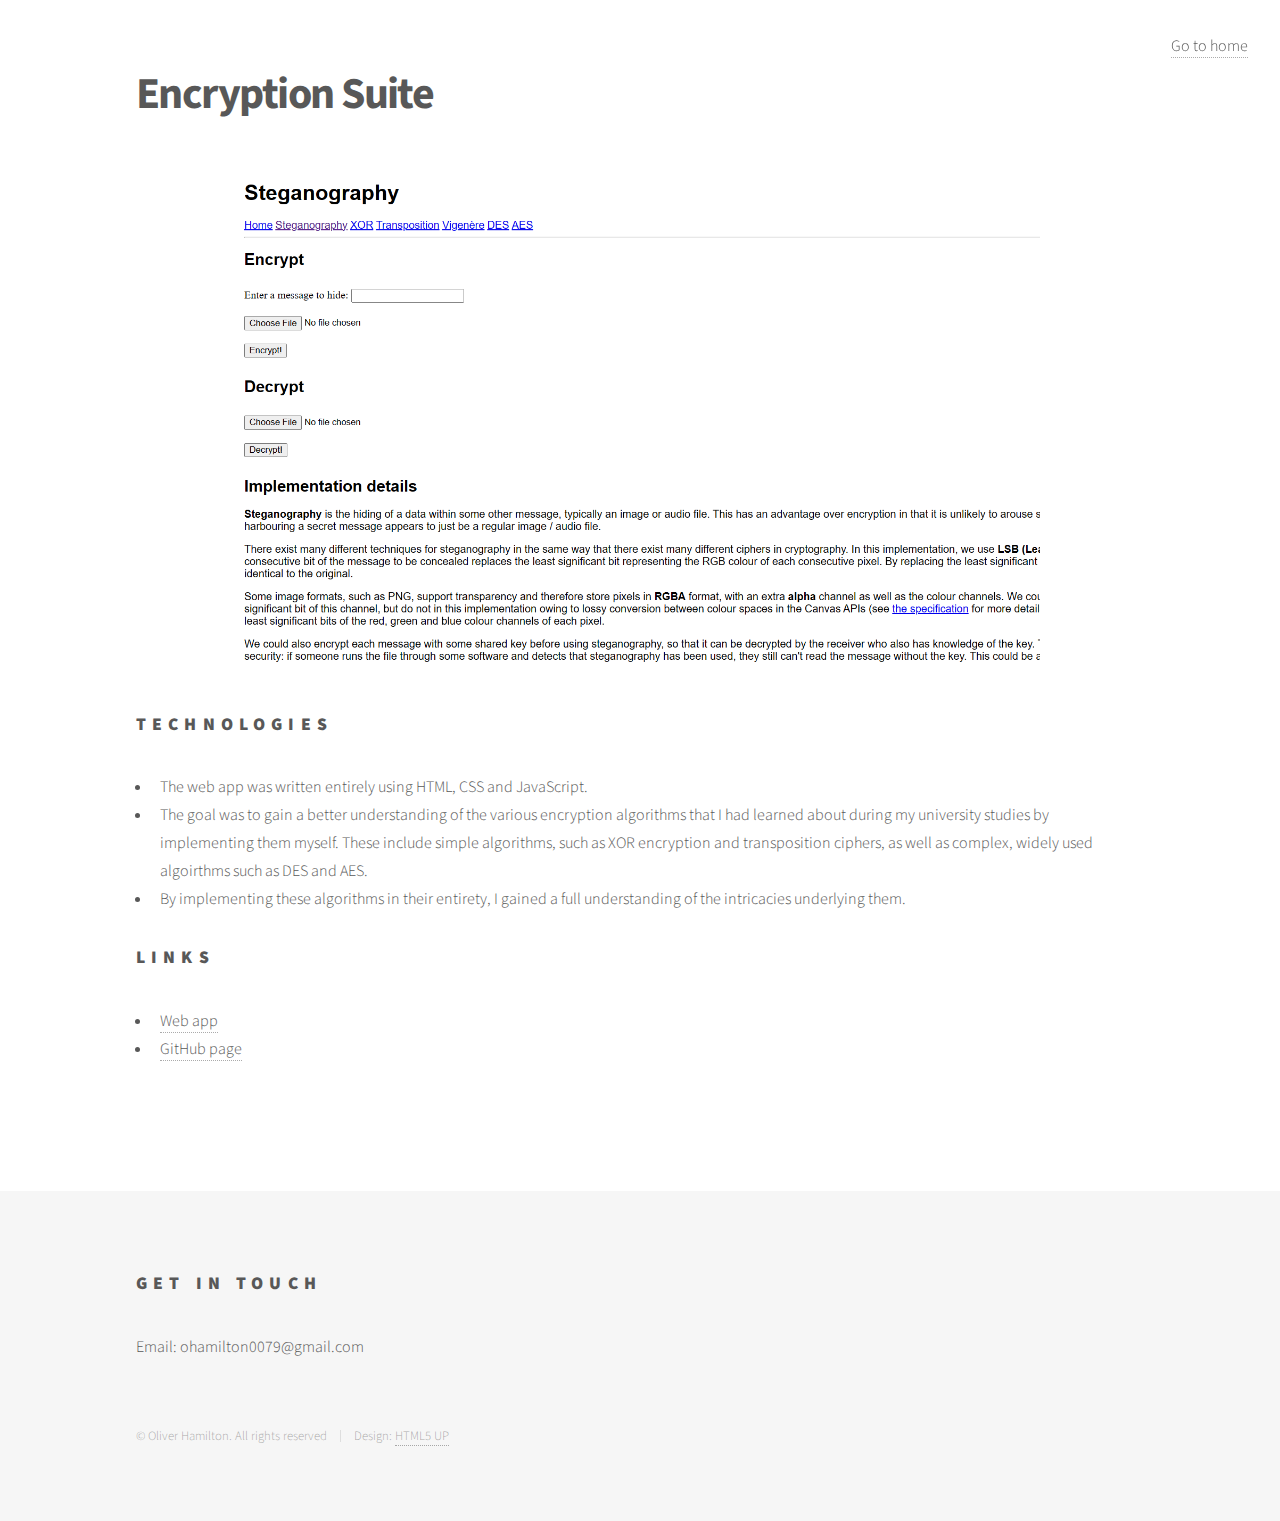
<file: encryption-suite.html>
<!DOCTYPE HTML>
<!--
	Phantom by HTML5 UP
	html5up.net | @ajlkn
	Free for personal and commercial use under the CCA 3.0 license (html5up.net/license)
-->
<html>
	<head>
		<title>Encryption Suite</title>
		<meta charset="utf-8" />
		<meta name="viewport" content="width=device-width, initial-scale=1, user-scalable=no" />
		<link rel="stylesheet" href="assets/css/main.css" />
		<noscript><link rel="stylesheet" href="assets/css/noscript.css" /></noscript>
	</head>
	<body class="is-preload">
		<!-- Wrapper -->
			<div id="wrapper">

				<!-- Header -->
					<header id="header">
						<div class="inner">
							<nav>
								<a href="index.html">Go to home</a>
							</nav>
						</div>
					</header>

				<!-- Main -->
					<div id="main">
						<div class="inner">
							<h1>Encryption Suite</h1>
							<span class="image main"><img src="images/encryption_suite.png" alt="" /></span>

							<h2>Technologies</h2>
							<ul>
								<li>The web app was written entirely using HTML, CSS and JavaScript.</li>
								<li>The goal was to gain a better understanding of the various encryption algorithms that I had learned about during my university studies by implementing them myself. These include simple algorithms, such as XOR encryption and transposition ciphers, as well as complex, widely used algoirthms such as DES and AES.</li>
								<li>By implementing these algorithms in their entirety, I gained a full understanding of the intricacies underlying them.</li>
							</ul>

							<h2>Links</h2>
							<ul>
								<li><a href="https://oliver-hamilton.github.io/encryption-suite/">Web app</a></li>
								<li><a href="https://github.com/oliver-hamilton/encryption-suite">GitHub page</a></li>
							</ul>
						</div>
					</div>

				<!-- Footer -->
				<footer id="footer">
					<div class="inner">
						<section>
							<h2>Get in touch</h2>
							<p>Email: ohamilton0079@gmail.com</p>
						</section>
						
						<ul class="copyright">
							<li>&copy; Oliver Hamilton. All rights reserved</li><li>Design: <a href="http://html5up.net">HTML5 UP</a></li>
						</ul>
					</div>
				</footer>

			</div>

		<!-- Scripts -->
			<script src="assets/js/jquery.min.js"></script>
			<script src="assets/js/browser.min.js"></script>
			<script src="assets/js/breakpoints.min.js"></script>
			<script src="assets/js/util.js"></script>
			<script src="assets/js/main.js"></script>

	</body>
</html>
</file>
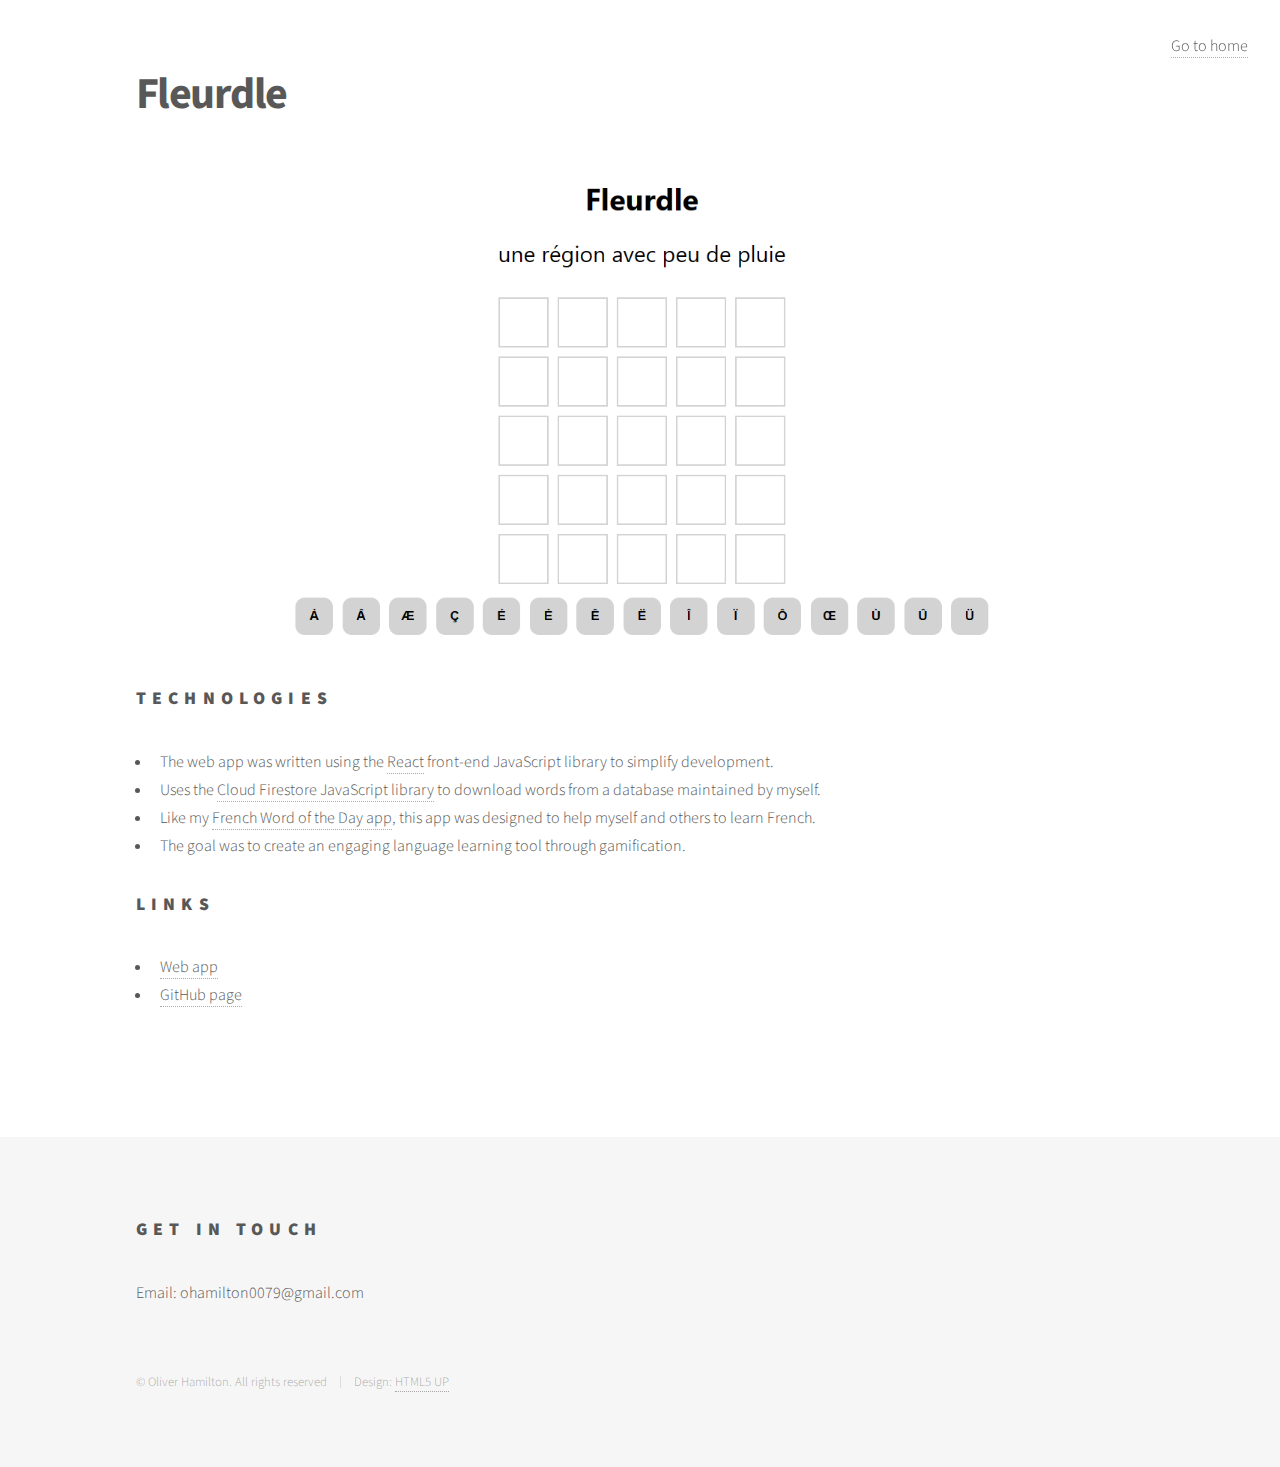
<file: fleurdle.html>
<!DOCTYPE HTML>
<!--
	Phantom by HTML5 UP
	html5up.net | @ajlkn
	Free for personal and commercial use under the CCA 3.0 license (html5up.net/license)
-->
<html>
	<head>
		<title>Fleurdle</title>
		<meta charset="utf-8" />
		<meta name="viewport" content="width=device-width, initial-scale=1, user-scalable=no" />
		<link rel="stylesheet" href="assets/css/main.css" />
		<noscript><link rel="stylesheet" href="assets/css/noscript.css" /></noscript>
	</head>
	<body class="is-preload">
		<!-- Wrapper -->
			<div id="wrapper">

				<!-- Header -->
					<header id="header">
						<div class="inner">
							<nav>
								<a href="index.html">Go to home</a>
							</nav>
						</div>
					</header>

				<!-- Main -->
					<div id="main">
						<div class="inner">
							<h1>Fleurdle</h1>
							<span class="image main"><img src="images/fleurdle.png" alt="" /></span>

							<h2>Technologies</h2>
							<ul>
								<li>The web app was written using the <a href="https://react.dev/">React</a> front-end JavaScript library to simplify development.</li>
								<li>Uses the <a href="https://firebase.google.com/docs/firestore">Cloud Firestore JavaScript library</a> to download words from a database maintained by myself.</li>
								<li>Like my <a href="french-wotd.html">French Word of the Day app</a>, this app was designed to help myself and others to learn French.</li>
								<li>The goal was to create an engaging language learning tool through gamification.</li>
							</ul>

							<h2>Links</h2>
							<ul>
								<li><a href="https://oliver-hamilton.github.io/fleurdle/">Web app</a></li>
								<li><a href="https://github.com/oliver-hamilton/fleurdle">GitHub page</a></li>
							</ul>
						</div>
					</div>

				<!-- Footer -->
				<footer id="footer">
					<div class="inner">
						<section>
							<h2>Get in touch</h2>
							<p>Email: ohamilton0079@gmail.com</p>
						</section>
						
						<ul class="copyright">
							<li>&copy; Oliver Hamilton. All rights reserved</li><li>Design: <a href="http://html5up.net">HTML5 UP</a></li>
						</ul>
					</div>
				</footer>

			</div>

		<!-- Scripts -->
			<script src="assets/js/jquery.min.js"></script>
			<script src="assets/js/browser.min.js"></script>
			<script src="assets/js/breakpoints.min.js"></script>
			<script src="assets/js/util.js"></script>
			<script src="assets/js/main.js"></script>

	</body>
</html>
</file>
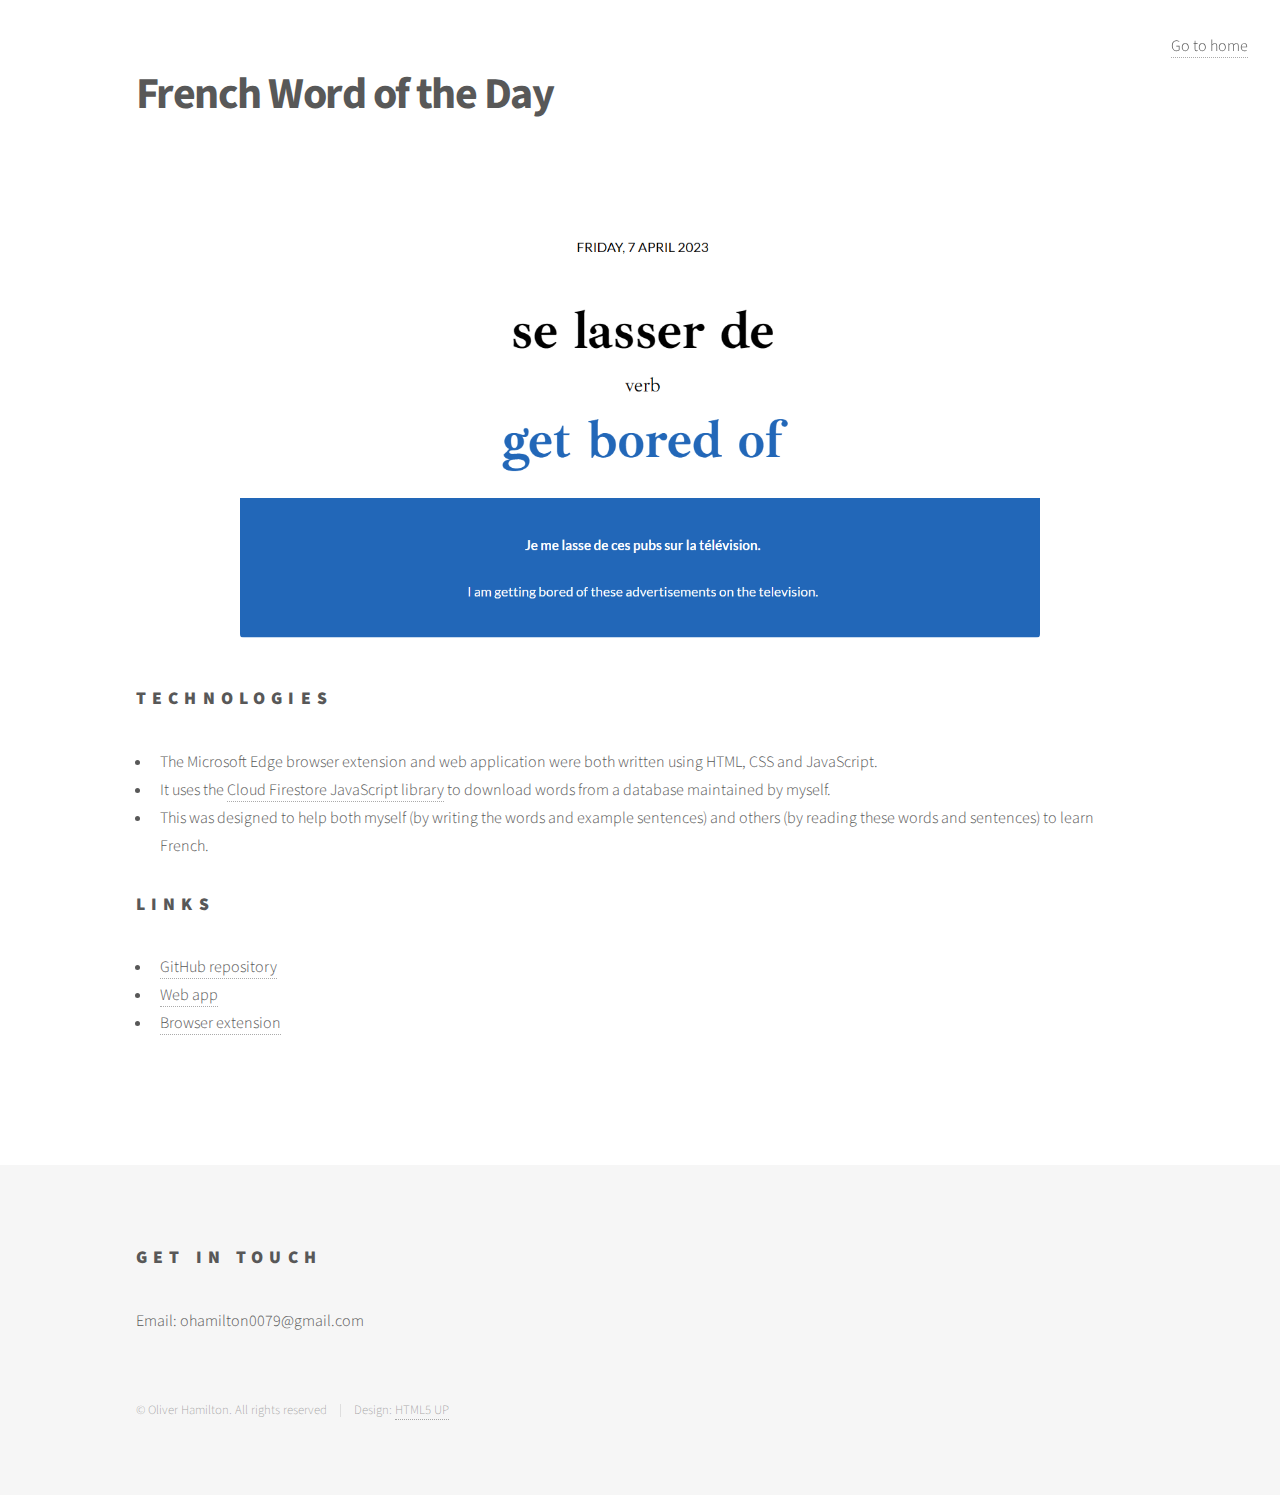
<file: french-wotd.html>
<!DOCTYPE HTML>
<!--
	Phantom by HTML5 UP
	html5up.net | @ajlkn
	Free for personal and commercial use under the CCA 3.0 license (html5up.net/license)
-->
<html>
	<head>
		<title>French Word of the Day</title>
		<meta charset="utf-8" />
		<meta name="viewport" content="width=device-width, initial-scale=1, user-scalable=no" />
		<link rel="stylesheet" href="assets/css/main.css" />
		<noscript><link rel="stylesheet" href="assets/css/noscript.css" /></noscript>
	</head>
	<body class="is-preload">
		<!-- Wrapper -->
			<div id="wrapper">

				<!-- Header -->
					<header id="header">
						<div class="inner">
							<nav>
								<a href="index.html">Go to home</a>
							</nav>
						</div>
					</header>

				<!-- Main -->
					<div id="main">
						<div class="inner">
							<h1>French Word of the Day</h1>
							<span class="image main"><img src="images/french_wotd.png" alt="" /></span>

							<h2>Technologies</h2>
							<ul>
								<li>The Microsoft Edge browser extension and web application were both written using HTML, CSS and JavaScript.</li>
								<li>It uses the <a href="https://firebase.google.com/docs/firestore">Cloud Firestore JavaScript library</a> to download words from a database maintained by myself.</li>
								<li>This was designed to help both myself (by writing the words and example sentences) and others (by reading these words and sentences) to learn French.</li>
							</ul>

							<h2>Links</h2>
							<ul>
								<li><a href="https://github.com/oliver-hamilton/french-wotd">GitHub repository</a></li>
								<li><a href="https://oliver-hamilton.github.io/french-wotd/">Web app</a></li>
								<li><a href="https://microsoftedge.microsoft.com/addons/detail/maljmldfdgmpbhckbmhmjpcghopcfogi">Browser extension</a></li>
							</ul>
						</div>
					</div>

				<!-- Footer -->
				<footer id="footer">
					<div class="inner">
						<section>
							<h2>Get in touch</h2>
							<p>Email: ohamilton0079@gmail.com</p>
						</section>
						
						<ul class="copyright">
							<li>&copy; Oliver Hamilton. All rights reserved</li><li>Design: <a href="http://html5up.net">HTML5 UP</a></li>
						</ul>
					</div>
				</footer>

			</div>

		<!-- Scripts -->
			<script src="assets/js/jquery.min.js"></script>
			<script src="assets/js/browser.min.js"></script>
			<script src="assets/js/breakpoints.min.js"></script>
			<script src="assets/js/util.js"></script>
			<script src="assets/js/main.js"></script>

	</body>
</html>
</file>
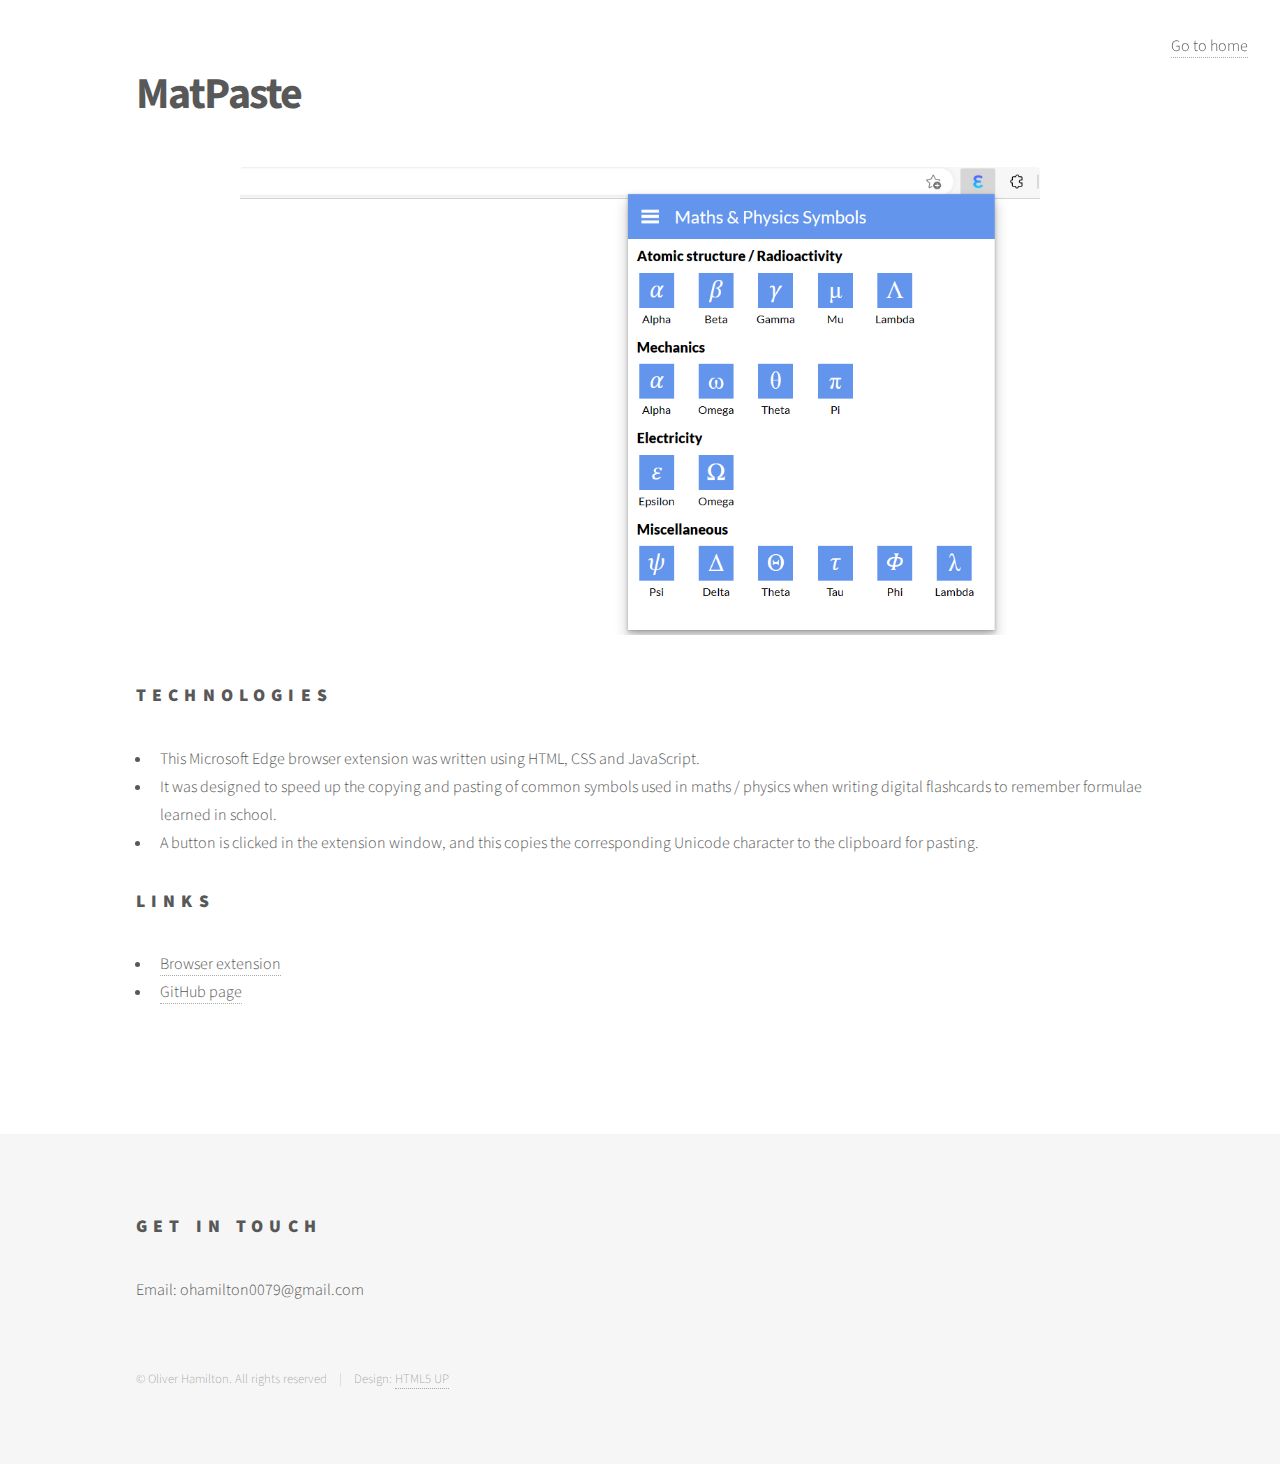
<file: matpaste.html>
<!DOCTYPE HTML>
<!--
	Phantom by HTML5 UP
	html5up.net | @ajlkn
	Free for personal and commercial use under the CCA 3.0 license (html5up.net/license)
-->
<html>
	<head>
		<title>MatPaste</title>
		<meta charset="utf-8" />
		<meta name="viewport" content="width=device-width, initial-scale=1, user-scalable=no" />
		<link rel="stylesheet" href="assets/css/main.css" />
		<noscript><link rel="stylesheet" href="assets/css/noscript.css" /></noscript>
	</head>
	<body class="is-preload">
		<!-- Wrapper -->
			<div id="wrapper">

				<!-- Header -->
					<header id="header">
						<div class="inner">
							<nav>
								<a href="index.html">Go to home</a>
							</nav>
						</div>
					</header>

				<!-- Main -->
					<div id="main">
						<div class="inner">
							<h1>MatPaste</h1>
							<span class="image main"><img src="images/matpaste.png" alt="" /></span>

							<h2>Technologies</h2>
							<ul>
								<li>This Microsoft Edge browser extension was written using HTML, CSS and JavaScript.</li>
								<li>It was designed to speed up the copying and pasting of common symbols used in maths / physics when writing digital flashcards to remember formulae learned in school.</li>
								<li>A button is clicked in the extension window, and this copies the corresponding Unicode character to the clipboard for pasting.</li>
							</ul>

							<h2>Links</h2>
							<ul>
								<li><a href="https://microsoftedge.microsoft.com/addons/detail/aimpnddhnfkggbaeocmdjhjnhcnecapp">Browser extension</a></li>
								<li><a href="https://github.com/oliver-hamilton/matpaste">GitHub page</a></li>
							</ul>
						</div>
					</div>

				<!-- Footer -->
				<footer id="footer">
					<div class="inner">
						<section>
							<h2>Get in touch</h2>
							<p>Email: ohamilton0079@gmail.com</p>
						</section>
						
						<ul class="copyright">
							<li>&copy; Oliver Hamilton. All rights reserved</li><li>Design: <a href="http://html5up.net">HTML5 UP</a></li>
						</ul>
					</div>
				</footer>

			</div>

		<!-- Scripts -->
			<script src="assets/js/jquery.min.js"></script>
			<script src="assets/js/browser.min.js"></script>
			<script src="assets/js/breakpoints.min.js"></script>
			<script src="assets/js/util.js"></script>
			<script src="assets/js/main.js"></script>

	</body>
</html>
</file>
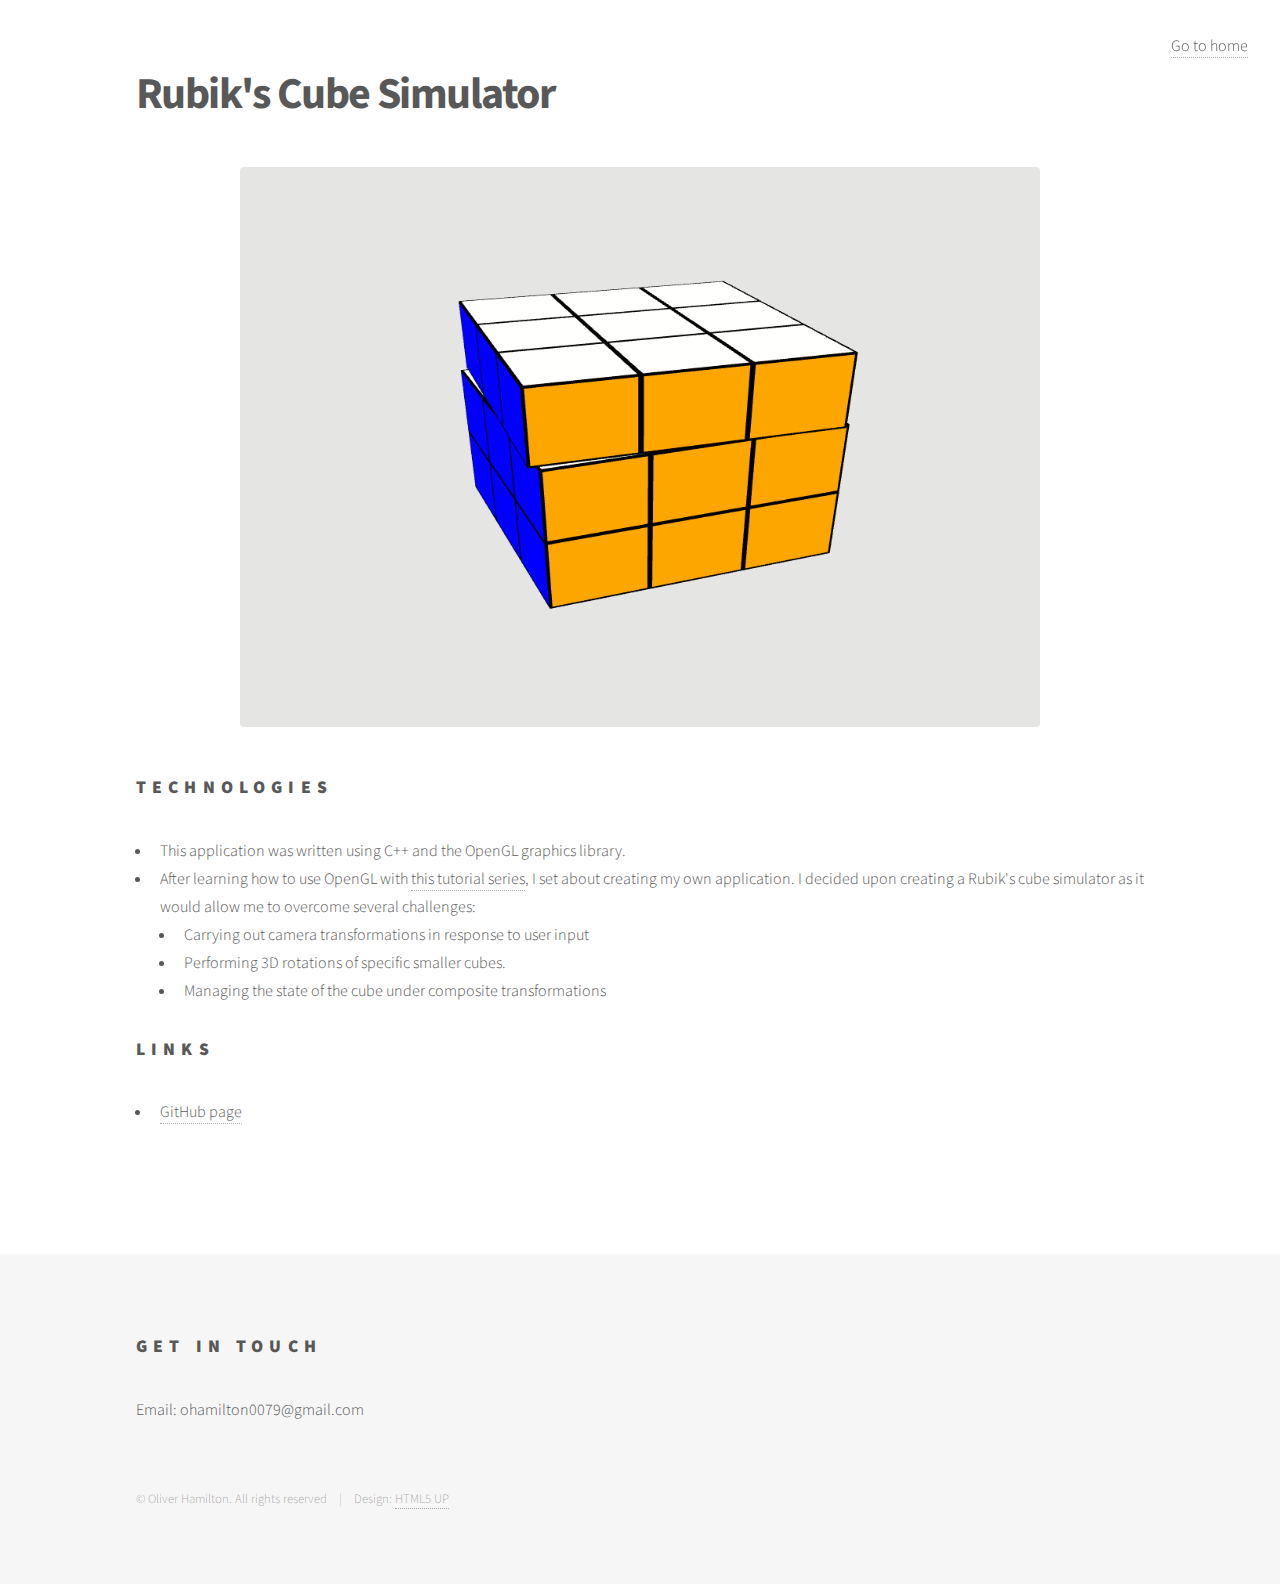
<file: rubiks-cube.html>
<!DOCTYPE HTML>
<!--
	Phantom by HTML5 UP
	html5up.net | @ajlkn
	Free for personal and commercial use under the CCA 3.0 license (html5up.net/license)
-->
<html>
	<head>
		<title>Rubik's Cube Simulator</title>
		<meta charset="utf-8" />
		<meta name="viewport" content="width=device-width, initial-scale=1, user-scalable=no" />
		<link rel="stylesheet" href="assets/css/main.css" />
		<noscript><link rel="stylesheet" href="assets/css/noscript.css" /></noscript>
	</head>
	<body class="is-preload">
		<!-- Wrapper -->
			<div id="wrapper">

				<!-- Header -->
					<header id="header">
						<div class="inner">
							<nav>
								<a href="index.html">Go to home</a>
							</nav>
						</div>
					</header>

				<!-- Main -->
					<div id="main">
						<div class="inner">
							<h1>Rubik's Cube Simulator</h1>
							<span class="image main"><img src="images/rubiks_cube_animation.gif" alt="" /></span>

							<h2>Technologies</h2>
							<ul>
								<li>This application was written using C++ and the OpenGL graphics library.</li>
								<li>After learning how to use OpenGL with <a href="http://www.opengl-tutorial.org/">this tutorial series</a>, I set about creating my own application. I decided upon creating a Rubik's cube simulator as it would allow me to overcome several challenges:
									<ul>
										<li>Carrying out camera transformations in response to user input</li>
										<li>Performing 3D rotations of specific smaller cubes.</li>
										<li>Managing the state of the cube under composite transformations</li>
									</ul>
							</ul>

							<h2>Links</h2>
							<ul>
								<li><a href="https://github.com/oliver-hamilton/rubiks-cube/">GitHub page</a></li>
							</ul>
						</div>
					</div>

				<!-- Footer -->
				<footer id="footer">
					<div class="inner">
						<section>
							<h2>Get in touch</h2>
							<p>Email: ohamilton0079@gmail.com</p>
						</section>
						
						<ul class="copyright">
							<li>&copy; Oliver Hamilton. All rights reserved</li><li>Design: <a href="http://html5up.net">HTML5 UP</a></li>
						</ul>
					</div>
				</footer>

			</div>

		<!-- Scripts -->
			<script src="assets/js/jquery.min.js"></script>
			<script src="assets/js/browser.min.js"></script>
			<script src="assets/js/breakpoints.min.js"></script>
			<script src="assets/js/util.js"></script>
			<script src="assets/js/main.js"></script>

	</body>
</html>
</file>
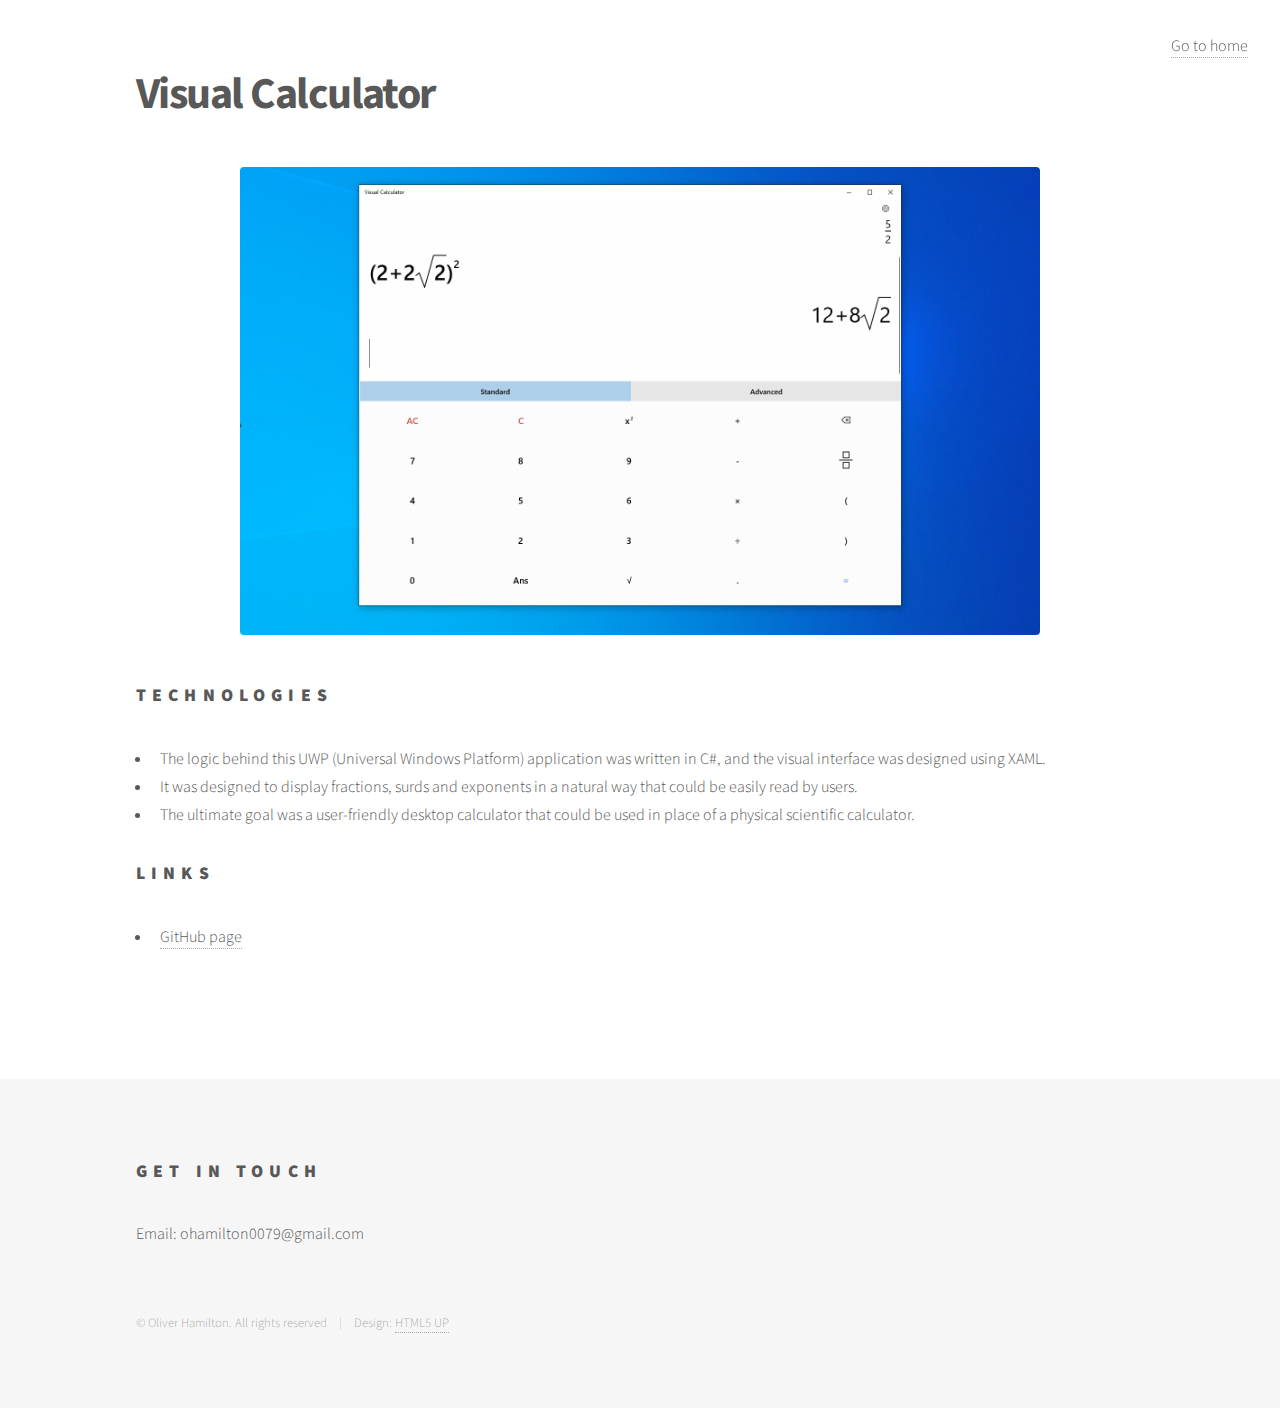
<file: visual-calculator.html>
<!DOCTYPE HTML>
<!--
	Phantom by HTML5 UP
	html5up.net | @ajlkn
	Free for personal and commercial use under the CCA 3.0 license (html5up.net/license)
-->
<html>
	<head>
		<title>Visual Calculator</title>
		<meta charset="utf-8" />
		<meta name="viewport" content="width=device-width, initial-scale=1, user-scalable=no" />
		<link rel="stylesheet" href="assets/css/main.css" />
		<noscript><link rel="stylesheet" href="assets/css/noscript.css" /></noscript>
	</head>
	<body class="is-preload">
		<!-- Wrapper -->
			<div id="wrapper">

				<!-- Header -->
					<header id="header">
						<div class="inner">
							<nav>
								<a href="index.html">Go to home</a>
							</nav>
						</div>
					</header>

				<!-- Main -->
					<div id="main">
						<div class="inner">
							<h1>Visual Calculator</h1>
							<span class="image main"><img src="images/visual_calculator.png" alt="" /></span>

							<h2>Technologies</h2>
							<ul>
								<li>The logic behind this UWP (Universal Windows Platform) application was written in C#, and the visual interface was designed using XAML.</li>
								<li>It was designed to display fractions, surds and exponents in a natural way that could be easily read by users.</li>
								<li>The ultimate goal was a user-friendly desktop calculator that could be used in place of a physical scientific calculator.</li>
							</ul>

							<h2>Links</h2>
							<ul>
								<!-- <li><a href="https://apps.microsoft.com/store/detail/visual-calculator/9N4TKQGXNG9C?hl=en-gb&gl=gb&rtc=1">Download page</a></li> -->
								<li><a href="https://github.com/oliver-hamilton/visual-calculator">GitHub page</a></li>
							</ul>
						</div>
					</div>

				<!-- Footer -->
				<footer id="footer">
					<div class="inner">
						<section>
							<h2>Get in touch</h2>
							<p>Email: ohamilton0079@gmail.com</p>
						</section>
						
						<ul class="copyright">
							<li>&copy; Oliver Hamilton. All rights reserved</li><li>Design: <a href="http://html5up.net">HTML5 UP</a></li>
						</ul>
					</div>
				</footer>

			</div>

		<!-- Scripts -->
			<script src="assets/js/jquery.min.js"></script>
			<script src="assets/js/browser.min.js"></script>
			<script src="assets/js/breakpoints.min.js"></script>
			<script src="assets/js/util.js"></script>
			<script src="assets/js/main.js"></script>

	</body>
</html>
</file>
<file: assets/css/noscript.css>
/*
	Phantom by HTML5 UP
	html5up.net | @ajlkn
	Free for personal and commercial use under the CCA 3.0 license (html5up.net/license)
*/

/* Tiles */

	body.is-preload .tiles article {
		-moz-transform: none;
		-webkit-transform: none;
		-ms-transform: none;
		transform: none;
		opacity: 1;
	}
</file>
<file: assets/css/main.css>
@import url(fontawesome-all.min.css);
@import url("https://fonts.googleapis.com/css?family=Source+Sans+Pro:300,700,900");

/*
	Phantom by HTML5 UP
	html5up.net | @ajlkn
	Free for personal and commercial use under the CCA 3.0 license (html5up.net/license)
*/

html, body, div, span, applet, object,
iframe, h1, h2, h3, h4, h5, h6, p, blockquote,
pre, a, abbr, acronym, address, big, cite,
code, del, dfn, em, img, ins, kbd, q, s, samp,
small, strike, strong, sub, sup, tt, var, b,
u, i, center, dl, dt, dd, ol, ul, li, fieldset,
form, label, legend, table, caption, tbody,
tfoot, thead, tr, th, td, article, aside,
canvas, details, embed, figure, figcaption,
footer, header, hgroup, menu, nav, output, ruby,
section, summary, time, mark, audio, video {
	margin: 0;
	padding: 0;
	border: 0;
	font-size: 100%;
	font: inherit;
	vertical-align: baseline;}

article, aside, details, figcaption, figure,
footer, header, hgroup, menu, nav, section {
	display: block;}

body {
	line-height: 1;
}

ol, ul {
	list-style: none;
}

blockquote, q {
	quotes: none;
}

	blockquote:before, blockquote:after, q:before, q:after {
		content: '';
		content: none;
	}

table {
	border-collapse: collapse;
	border-spacing: 0;
}

body {
	-webkit-text-size-adjust: none;
}

mark {
	background-color: transparent;
	color: inherit;
}

input::-moz-focus-inner {
	border: 0;
	padding: 0;
}

input, select, textarea {
	-moz-appearance: none;
	-webkit-appearance: none;
	-ms-appearance: none;
	appearance: none;
}

/* Basic */

	@-ms-viewport {
		width: device-width;
	}

	body {
		-ms-overflow-style: scrollbar;
	}

	@media screen and (max-width: 480px) {

		html, body {
			min-width: 320px;
		}

	}

	html {
		box-sizing: border-box;
	}

	*, *:before, *:after {
		box-sizing: inherit;
	}

	body {
		background: #ffffff;
	}

		body.is-preload *, body.is-preload *:before, body.is-preload *:after {
			-moz-animation: none !important;
			-webkit-animation: none !important;
			-ms-animation: none !important;
			animation: none !important;
			-moz-transition: none !important;
			-webkit-transition: none !important;
			-ms-transition: none !important;
			transition: none !important;
		}

/* Type */

	body, input, select, textarea {
		color: #585858;
		font-family: "Source Sans Pro", Helvetica, sans-serif;
		font-size: 16pt;
		font-weight: 300;
		line-height: 1.75;
	}

		@media screen and (max-width: 1680px) {

			body, input, select, textarea {
				font-size: 14pt;
			}

		}

		@media screen and (max-width: 1280px) {

			body, input, select, textarea {
				font-size: 12pt;
			}

		}

	a {
		-moz-transition: border-bottom-color 0.2s ease, color 0.2s ease;
		-webkit-transition: border-bottom-color 0.2s ease, color 0.2s ease;
		-ms-transition: border-bottom-color 0.2s ease, color 0.2s ease;
		transition: border-bottom-color 0.2s ease, color 0.2s ease;
		text-decoration: none;
		color: #585858;
		border-bottom: dotted 1px rgba(88, 88, 88, 0.5);
	}

		a:hover {
			border-bottom-color: transparent;
			color: #f2849e !important;
		}

	strong, b {
		font-weight: 900;
	}

	em, i {
		font-style: italic;
	}

	p {
		margin: 0 0 2em 0;
	}

	h1 {
		font-size: 2.75em;
		font-weight: 700;
		line-height: 1.3;
		margin: 0 0 1em 0;
		letter-spacing: -0.035em;
	}

		h1 a {
			color: inherit;
		}

		@media screen and (max-width: 736px) {

			h1 {
				font-size: 2em;
				margin: 0 0 1em 0;
			}

		}

		@media screen and (max-width: 360px) {

			h1 {
				font-size: 1.75em;
			}

		}

	h2, h3, h4, h5, h6 {
		font-weight: 900;
		line-height: 1.5;
		margin: 0 0 2em 0;
		text-transform: uppercase;
		letter-spacing: 0.35em;
	}

		h2 a, h3 a, h4 a, h5 a, h6 a {
			color: inherit;
		}

	h2 {
		font-size: 1.1em;
	}

	h3 {
		font-size: 1em;
	}

	h4 {
		font-size: 0.8em;
	}

	h5 {
		font-size: 0.8em;
	}

	h6 {
		font-size: 0.8em;
	}

	@media screen and (max-width: 980px) {

		h1 br, h2 br, h3 br, h4 br, h5 br, h6 br {
			display: none;
		}

	}

	@media screen and (max-width: 736px) {

		h2 {
			font-size: 1em;
		}

		h3 {
			font-size: 0.8em;
		}

	}

	sub {
		font-size: 0.8em;
		position: relative;
		top: 0.5em;
	}

	sup {
		font-size: 0.8em;
		position: relative;
		top: -0.5em;
	}

	blockquote {
		border-left: solid 4px #c9c9c9;
		font-style: italic;
		margin: 0 0 2em 0;
		padding: 0.5em 0 0.5em 2em;
	}

	code {
		background: rgba(144, 144, 144, 0.075);
		border-radius: 4px;
		border: solid 1px #c9c9c9;
		font-family: "Courier New", monospace;
		font-size: 0.9em;
		margin: 0 0.25em;
		padding: 0.25em 0.65em;
	}

	pre {
		-webkit-overflow-scrolling: touch;
		font-family: "Courier New", monospace;
		font-size: 0.9em;
		margin: 0 0 2em 0;
	}

		pre code {
			display: block;
			line-height: 1.75;
			padding: 1em 1.5em;
			overflow-x: auto;
		}

	hr {
		border: 0;
		border-bottom: solid 1px #c9c9c9;
		margin: 2em 0;
	}

		hr.major {
			margin: 3em 0;
		}

	.align-left {
		text-align: left;
	}

	.align-center {
		text-align: center;
	}

	.align-right {
		text-align: right;
	}

/* Row */

	.row {
		display: flex;
		flex-wrap: wrap;
		box-sizing: border-box;
		align-items: stretch;
	}

		.row > * {
			box-sizing: border-box;
		}

		.row.gtr-uniform > * > :last-child {
			margin-bottom: 0;
		}

		.row.aln-left {
			justify-content: flex-start;
		}

		.row.aln-center {
			justify-content: center;
		}

		.row.aln-right {
			justify-content: flex-end;
		}

		.row.aln-top {
			align-items: flex-start;
		}

		.row.aln-middle {
			align-items: center;
		}

		.row.aln-bottom {
			align-items: flex-end;
		}

		.row > .imp {
			order: -1;
		}

		.row > .col-1 {
			width: 8.33333%;
		}

		.row > .off-1 {
			margin-left: 8.33333%;
		}

		.row > .col-2 {
			width: 16.66667%;
		}

		.row > .off-2 {
			margin-left: 16.66667%;
		}

		.row > .col-3 {
			width: 25%;
		}

		.row > .off-3 {
			margin-left: 25%;
		}

		.row > .col-4 {
			width: 33.33333%;
		}

		.row > .off-4 {
			margin-left: 33.33333%;
		}

		.row > .col-5 {
			width: 41.66667%;
		}

		.row > .off-5 {
			margin-left: 41.66667%;
		}

		.row > .col-6 {
			width: 50%;
		}

		.row > .off-6 {
			margin-left: 50%;
		}

		.row > .col-7 {
			width: 58.33333%;
		}

		.row > .off-7 {
			margin-left: 58.33333%;
		}

		.row > .col-8 {
			width: 66.66667%;
		}

		.row > .off-8 {
			margin-left: 66.66667%;
		}

		.row > .col-9 {
			width: 75%;
		}

		.row > .off-9 {
			margin-left: 75%;
		}

		.row > .col-10 {
			width: 83.33333%;
		}

		.row > .off-10 {
			margin-left: 83.33333%;
		}

		.row > .col-11 {
			width: 91.66667%;
		}

		.row > .off-11 {
			margin-left: 91.66667%;
		}

		.row > .col-12 {
			width: 100%;
		}

		.row > .off-12 {
			margin-left: 100%;
		}

		.row.gtr-0 {
			margin-top: 0;
			margin-left: 0em;
		}

			.row.gtr-0 > * {
				padding: 0 0 0 0em;
			}

			.row.gtr-0.gtr-uniform {
				margin-top: 0em;
			}

				.row.gtr-0.gtr-uniform > * {
					padding-top: 0em;
				}

		.row.gtr-25 {
			margin-top: 0;
			margin-left: -0.5em;
		}

			.row.gtr-25 > * {
				padding: 0 0 0 0.5em;
			}

			.row.gtr-25.gtr-uniform {
				margin-top: -0.5em;
			}

				.row.gtr-25.gtr-uniform > * {
					padding-top: 0.5em;
				}

		.row.gtr-50 {
			margin-top: 0;
			margin-left: -1em;
		}

			.row.gtr-50 > * {
				padding: 0 0 0 1em;
			}

			.row.gtr-50.gtr-uniform {
				margin-top: -1em;
			}

				.row.gtr-50.gtr-uniform > * {
					padding-top: 1em;
				}

		.row {
			margin-top: 0;
			margin-left: -2em;
		}

			.row > * {
				padding: 0 0 0 2em;
			}

			.row.gtr-uniform {
				margin-top: -2em;
			}

				.row.gtr-uniform > * {
					padding-top: 2em;
				}

		.row.gtr-150 {
			margin-top: 0;
			margin-left: -3em;
		}

			.row.gtr-150 > * {
				padding: 0 0 0 3em;
			}

			.row.gtr-150.gtr-uniform {
				margin-top: -3em;
			}

				.row.gtr-150.gtr-uniform > * {
					padding-top: 3em;
				}

		.row.gtr-200 {
			margin-top: 0;
			margin-left: -4em;
		}

			.row.gtr-200 > * {
				padding: 0 0 0 4em;
			}

			.row.gtr-200.gtr-uniform {
				margin-top: -4em;
			}

				.row.gtr-200.gtr-uniform > * {
					padding-top: 4em;
				}

		@media screen and (max-width: 1680px) {

			.row {
				display: flex;
				flex-wrap: wrap;
				box-sizing: border-box;
				align-items: stretch;
			}

				.row > * {
					box-sizing: border-box;
				}

				.row.gtr-uniform > * > :last-child {
					margin-bottom: 0;
				}

				.row.aln-left {
					justify-content: flex-start;
				}

				.row.aln-center {
					justify-content: center;
				}

				.row.aln-right {
					justify-content: flex-end;
				}

				.row.aln-top {
					align-items: flex-start;
				}

				.row.aln-middle {
					align-items: center;
				}

				.row.aln-bottom {
					align-items: flex-end;
				}

				.row > .imp-xlarge {
					order: -1;
				}

				.row > .col-1-xlarge {
					width: 8.33333%;
				}

				.row > .off-1-xlarge {
					margin-left: 8.33333%;
				}

				.row > .col-2-xlarge {
					width: 16.66667%;
				}

				.row > .off-2-xlarge {
					margin-left: 16.66667%;
				}

				.row > .col-3-xlarge {
					width: 25%;
				}

				.row > .off-3-xlarge {
					margin-left: 25%;
				}

				.row > .col-4-xlarge {
					width: 33.33333%;
				}

				.row > .off-4-xlarge {
					margin-left: 33.33333%;
				}

				.row > .col-5-xlarge {
					width: 41.66667%;
				}

				.row > .off-5-xlarge {
					margin-left: 41.66667%;
				}

				.row > .col-6-xlarge {
					width: 50%;
				}

				.row > .off-6-xlarge {
					margin-left: 50%;
				}

				.row > .col-7-xlarge {
					width: 58.33333%;
				}

				.row > .off-7-xlarge {
					margin-left: 58.33333%;
				}

				.row > .col-8-xlarge {
					width: 66.66667%;
				}

				.row > .off-8-xlarge {
					margin-left: 66.66667%;
				}

				.row > .col-9-xlarge {
					width: 75%;
				}

				.row > .off-9-xlarge {
					margin-left: 75%;
				}

				.row > .col-10-xlarge {
					width: 83.33333%;
				}

				.row > .off-10-xlarge {
					margin-left: 83.33333%;
				}

				.row > .col-11-xlarge {
					width: 91.66667%;
				}

				.row > .off-11-xlarge {
					margin-left: 91.66667%;
				}

				.row > .col-12-xlarge {
					width: 100%;
				}

				.row > .off-12-xlarge {
					margin-left: 100%;
				}

				.row.gtr-0 {
					margin-top: 0;
					margin-left: 0em;
				}

					.row.gtr-0 > * {
						padding: 0 0 0 0em;
					}

					.row.gtr-0.gtr-uniform {
						margin-top: 0em;
					}

						.row.gtr-0.gtr-uniform > * {
							padding-top: 0em;
						}

				.row.gtr-25 {
					margin-top: 0;
					margin-left: -0.5em;
				}

					.row.gtr-25 > * {
						padding: 0 0 0 0.5em;
					}

					.row.gtr-25.gtr-uniform {
						margin-top: -0.5em;
					}

						.row.gtr-25.gtr-uniform > * {
							padding-top: 0.5em;
						}

				.row.gtr-50 {
					margin-top: 0;
					margin-left: -1em;
				}

					.row.gtr-50 > * {
						padding: 0 0 0 1em;
					}

					.row.gtr-50.gtr-uniform {
						margin-top: -1em;
					}

						.row.gtr-50.gtr-uniform > * {
							padding-top: 1em;
						}

				.row {
					margin-top: 0;
					margin-left: -2em;
				}

					.row > * {
						padding: 0 0 0 2em;
					}

					.row.gtr-uniform {
						margin-top: -2em;
					}

						.row.gtr-uniform > * {
							padding-top: 2em;
						}

				.row.gtr-150 {
					margin-top: 0;
					margin-left: -3em;
				}

					.row.gtr-150 > * {
						padding: 0 0 0 3em;
					}

					.row.gtr-150.gtr-uniform {
						margin-top: -3em;
					}

						.row.gtr-150.gtr-uniform > * {
							padding-top: 3em;
						}

				.row.gtr-200 {
					margin-top: 0;
					margin-left: -4em;
				}

					.row.gtr-200 > * {
						padding: 0 0 0 4em;
					}

					.row.gtr-200.gtr-uniform {
						margin-top: -4em;
					}

						.row.gtr-200.gtr-uniform > * {
							padding-top: 4em;
						}

		}

		@media screen and (max-width: 1280px) {

			.row {
				display: flex;
				flex-wrap: wrap;
				box-sizing: border-box;
				align-items: stretch;
			}

				.row > * {
					box-sizing: border-box;
				}

				.row.gtr-uniform > * > :last-child {
					margin-bottom: 0;
				}

				.row.aln-left {
					justify-content: flex-start;
				}

				.row.aln-center {
					justify-content: center;
				}

				.row.aln-right {
					justify-content: flex-end;
				}

				.row.aln-top {
					align-items: flex-start;
				}

				.row.aln-middle {
					align-items: center;
				}

				.row.aln-bottom {
					align-items: flex-end;
				}

				.row > .imp-large {
					order: -1;
				}

				.row > .col-1-large {
					width: 8.33333%;
				}

				.row > .off-1-large {
					margin-left: 8.33333%;
				}

				.row > .col-2-large {
					width: 16.66667%;
				}

				.row > .off-2-large {
					margin-left: 16.66667%;
				}

				.row > .col-3-large {
					width: 25%;
				}

				.row > .off-3-large {
					margin-left: 25%;
				}

				.row > .col-4-large {
					width: 33.33333%;
				}

				.row > .off-4-large {
					margin-left: 33.33333%;
				}

				.row > .col-5-large {
					width: 41.66667%;
				}

				.row > .off-5-large {
					margin-left: 41.66667%;
				}

				.row > .col-6-large {
					width: 50%;
				}

				.row > .off-6-large {
					margin-left: 50%;
				}

				.row > .col-7-large {
					width: 58.33333%;
				}

				.row > .off-7-large {
					margin-left: 58.33333%;
				}

				.row > .col-8-large {
					width: 66.66667%;
				}

				.row > .off-8-large {
					margin-left: 66.66667%;
				}

				.row > .col-9-large {
					width: 75%;
				}

				.row > .off-9-large {
					margin-left: 75%;
				}

				.row > .col-10-large {
					width: 83.33333%;
				}

				.row > .off-10-large {
					margin-left: 83.33333%;
				}

				.row > .col-11-large {
					width: 91.66667%;
				}

				.row > .off-11-large {
					margin-left: 91.66667%;
				}

				.row > .col-12-large {
					width: 100%;
				}

				.row > .off-12-large {
					margin-left: 100%;
				}

				.row.gtr-0 {
					margin-top: 0;
					margin-left: 0em;
				}

					.row.gtr-0 > * {
						padding: 0 0 0 0em;
					}

					.row.gtr-0.gtr-uniform {
						margin-top: 0em;
					}

						.row.gtr-0.gtr-uniform > * {
							padding-top: 0em;
						}

				.row.gtr-25 {
					margin-top: 0;
					margin-left: -0.5em;
				}

					.row.gtr-25 > * {
						padding: 0 0 0 0.5em;
					}

					.row.gtr-25.gtr-uniform {
						margin-top: -0.5em;
					}

						.row.gtr-25.gtr-uniform > * {
							padding-top: 0.5em;
						}

				.row.gtr-50 {
					margin-top: 0;
					margin-left: -1em;
				}

					.row.gtr-50 > * {
						padding: 0 0 0 1em;
					}

					.row.gtr-50.gtr-uniform {
						margin-top: -1em;
					}

						.row.gtr-50.gtr-uniform > * {
							padding-top: 1em;
						}

				.row {
					margin-top: 0;
					margin-left: -2em;
				}

					.row > * {
						padding: 0 0 0 2em;
					}

					.row.gtr-uniform {
						margin-top: -2em;
					}

						.row.gtr-uniform > * {
							padding-top: 2em;
						}

				.row.gtr-150 {
					margin-top: 0;
					margin-left: -3em;
				}

					.row.gtr-150 > * {
						padding: 0 0 0 3em;
					}

					.row.gtr-150.gtr-uniform {
						margin-top: -3em;
					}

						.row.gtr-150.gtr-uniform > * {
							padding-top: 3em;
						}

				.row.gtr-200 {
					margin-top: 0;
					margin-left: -4em;
				}

					.row.gtr-200 > * {
						padding: 0 0 0 4em;
					}

					.row.gtr-200.gtr-uniform {
						margin-top: -4em;
					}

						.row.gtr-200.gtr-uniform > * {
							padding-top: 4em;
						}

		}

		@media screen and (max-width: 980px) {

			.row {
				display: flex;
				flex-wrap: wrap;
				box-sizing: border-box;
				align-items: stretch;
			}

				.row > * {
					box-sizing: border-box;
				}

				.row.gtr-uniform > * > :last-child {
					margin-bottom: 0;
				}

				.row.aln-left {
					justify-content: flex-start;
				}

				.row.aln-center {
					justify-content: center;
				}

				.row.aln-right {
					justify-content: flex-end;
				}

				.row.aln-top {
					align-items: flex-start;
				}

				.row.aln-middle {
					align-items: center;
				}

				.row.aln-bottom {
					align-items: flex-end;
				}

				.row > .imp-medium {
					order: -1;
				}

				.row > .col-1-medium {
					width: 8.33333%;
				}

				.row > .off-1-medium {
					margin-left: 8.33333%;
				}

				.row > .col-2-medium {
					width: 16.66667%;
				}

				.row > .off-2-medium {
					margin-left: 16.66667%;
				}

				.row > .col-3-medium {
					width: 25%;
				}

				.row > .off-3-medium {
					margin-left: 25%;
				}

				.row > .col-4-medium {
					width: 33.33333%;
				}

				.row > .off-4-medium {
					margin-left: 33.33333%;
				}

				.row > .col-5-medium {
					width: 41.66667%;
				}

				.row > .off-5-medium {
					margin-left: 41.66667%;
				}

				.row > .col-6-medium {
					width: 50%;
				}

				.row > .off-6-medium {
					margin-left: 50%;
				}

				.row > .col-7-medium {
					width: 58.33333%;
				}

				.row > .off-7-medium {
					margin-left: 58.33333%;
				}

				.row > .col-8-medium {
					width: 66.66667%;
				}

				.row > .off-8-medium {
					margin-left: 66.66667%;
				}

				.row > .col-9-medium {
					width: 75%;
				}

				.row > .off-9-medium {
					margin-left: 75%;
				}

				.row > .col-10-medium {
					width: 83.33333%;
				}

				.row > .off-10-medium {
					margin-left: 83.33333%;
				}

				.row > .col-11-medium {
					width: 91.66667%;
				}

				.row > .off-11-medium {
					margin-left: 91.66667%;
				}

				.row > .col-12-medium {
					width: 100%;
				}

				.row > .off-12-medium {
					margin-left: 100%;
				}

				.row.gtr-0 {
					margin-top: 0;
					margin-left: 0em;
				}

					.row.gtr-0 > * {
						padding: 0 0 0 0em;
					}

					.row.gtr-0.gtr-uniform {
						margin-top: 0em;
					}

						.row.gtr-0.gtr-uniform > * {
							padding-top: 0em;
						}

				.row.gtr-25 {
					margin-top: 0;
					margin-left: -0.375em;
				}

					.row.gtr-25 > * {
						padding: 0 0 0 0.375em;
					}

					.row.gtr-25.gtr-uniform {
						margin-top: -0.375em;
					}

						.row.gtr-25.gtr-uniform > * {
							padding-top: 0.375em;
						}

				.row.gtr-50 {
					margin-top: 0;
					margin-left: -0.75em;
				}

					.row.gtr-50 > * {
						padding: 0 0 0 0.75em;
					}

					.row.gtr-50.gtr-uniform {
						margin-top: -0.75em;
					}

						.row.gtr-50.gtr-uniform > * {
							padding-top: 0.75em;
						}

				.row {
					margin-top: 0;
					margin-left: -1.5em;
				}

					.row > * {
						padding: 0 0 0 1.5em;
					}

					.row.gtr-uniform {
						margin-top: -1.5em;
					}

						.row.gtr-uniform > * {
							padding-top: 1.5em;
						}

				.row.gtr-150 {
					margin-top: 0;
					margin-left: -2.25em;
				}

					.row.gtr-150 > * {
						padding: 0 0 0 2.25em;
					}

					.row.gtr-150.gtr-uniform {
						margin-top: -2.25em;
					}

						.row.gtr-150.gtr-uniform > * {
							padding-top: 2.25em;
						}

				.row.gtr-200 {
					margin-top: 0;
					margin-left: -3em;
				}

					.row.gtr-200 > * {
						padding: 0 0 0 3em;
					}

					.row.gtr-200.gtr-uniform {
						margin-top: -3em;
					}

						.row.gtr-200.gtr-uniform > * {
							padding-top: 3em;
						}

		}

		@media screen and (max-width: 736px) {

			.row {
				display: flex;
				flex-wrap: wrap;
				box-sizing: border-box;
				align-items: stretch;
			}

				.row > * {
					box-sizing: border-box;
				}

				.row.gtr-uniform > * > :last-child {
					margin-bottom: 0;
				}

				.row.aln-left {
					justify-content: flex-start;
				}

				.row.aln-center {
					justify-content: center;
				}

				.row.aln-right {
					justify-content: flex-end;
				}

				.row.aln-top {
					align-items: flex-start;
				}

				.row.aln-middle {
					align-items: center;
				}

				.row.aln-bottom {
					align-items: flex-end;
				}

				.row > .imp-small {
					order: -1;
				}

				.row > .col-1-small {
					width: 8.33333%;
				}

				.row > .off-1-small {
					margin-left: 8.33333%;
				}

				.row > .col-2-small {
					width: 16.66667%;
				}

				.row > .off-2-small {
					margin-left: 16.66667%;
				}

				.row > .col-3-small {
					width: 25%;
				}

				.row > .off-3-small {
					margin-left: 25%;
				}

				.row > .col-4-small {
					width: 33.33333%;
				}

				.row > .off-4-small {
					margin-left: 33.33333%;
				}

				.row > .col-5-small {
					width: 41.66667%;
				}

				.row > .off-5-small {
					margin-left: 41.66667%;
				}

				.row > .col-6-small {
					width: 50%;
				}

				.row > .off-6-small {
					margin-left: 50%;
				}

				.row > .col-7-small {
					width: 58.33333%;
				}

				.row > .off-7-small {
					margin-left: 58.33333%;
				}

				.row > .col-8-small {
					width: 66.66667%;
				}

				.row > .off-8-small {
					margin-left: 66.66667%;
				}

				.row > .col-9-small {
					width: 75%;
				}

				.row > .off-9-small {
					margin-left: 75%;
				}

				.row > .col-10-small {
					width: 83.33333%;
				}

				.row > .off-10-small {
					margin-left: 83.33333%;
				}

				.row > .col-11-small {
					width: 91.66667%;
				}

				.row > .off-11-small {
					margin-left: 91.66667%;
				}

				.row > .col-12-small {
					width: 100%;
				}

				.row > .off-12-small {
					margin-left: 100%;
				}

				.row.gtr-0 {
					margin-top: 0;
					margin-left: 0em;
				}

					.row.gtr-0 > * {
						padding: 0 0 0 0em;
					}

					.row.gtr-0.gtr-uniform {
						margin-top: 0em;
					}

						.row.gtr-0.gtr-uniform > * {
							padding-top: 0em;
						}

				.row.gtr-25 {
					margin-top: 0;
					margin-left: -0.25em;
				}

					.row.gtr-25 > * {
						padding: 0 0 0 0.25em;
					}

					.row.gtr-25.gtr-uniform {
						margin-top: -0.25em;
					}

						.row.gtr-25.gtr-uniform > * {
							padding-top: 0.25em;
						}

				.row.gtr-50 {
					margin-top: 0;
					margin-left: -0.5em;
				}

					.row.gtr-50 > * {
						padding: 0 0 0 0.5em;
					}

					.row.gtr-50.gtr-uniform {
						margin-top: -0.5em;
					}

						.row.gtr-50.gtr-uniform > * {
							padding-top: 0.5em;
						}

				.row {
					margin-top: 0;
					margin-left: -1em;
				}

					.row > * {
						padding: 0 0 0 1em;
					}

					.row.gtr-uniform {
						margin-top: -1em;
					}

						.row.gtr-uniform > * {
							padding-top: 1em;
						}

				.row.gtr-150 {
					margin-top: 0;
					margin-left: -1.5em;
				}

					.row.gtr-150 > * {
						padding: 0 0 0 1.5em;
					}

					.row.gtr-150.gtr-uniform {
						margin-top: -1.5em;
					}

						.row.gtr-150.gtr-uniform > * {
							padding-top: 1.5em;
						}

				.row.gtr-200 {
					margin-top: 0;
					margin-left: -2em;
				}

					.row.gtr-200 > * {
						padding: 0 0 0 2em;
					}

					.row.gtr-200.gtr-uniform {
						margin-top: -2em;
					}

						.row.gtr-200.gtr-uniform > * {
							padding-top: 2em;
						}

		}

		@media screen and (max-width: 480px) {

			.row {
				display: flex;
				flex-wrap: wrap;
				box-sizing: border-box;
				align-items: stretch;
			}

				.row > * {
					box-sizing: border-box;
				}

				.row.gtr-uniform > * > :last-child {
					margin-bottom: 0;
				}

				.row.aln-left {
					justify-content: flex-start;
				}

				.row.aln-center {
					justify-content: center;
				}

				.row.aln-right {
					justify-content: flex-end;
				}

				.row.aln-top {
					align-items: flex-start;
				}

				.row.aln-middle {
					align-items: center;
				}

				.row.aln-bottom {
					align-items: flex-end;
				}

				.row > .imp-xsmall {
					order: -1;
				}

				.row > .col-1-xsmall {
					width: 8.33333%;
				}

				.row > .off-1-xsmall {
					margin-left: 8.33333%;
				}

				.row > .col-2-xsmall {
					width: 16.66667%;
				}

				.row > .off-2-xsmall {
					margin-left: 16.66667%;
				}

				.row > .col-3-xsmall {
					width: 25%;
				}

				.row > .off-3-xsmall {
					margin-left: 25%;
				}

				.row > .col-4-xsmall {
					width: 33.33333%;
				}

				.row > .off-4-xsmall {
					margin-left: 33.33333%;
				}

				.row > .col-5-xsmall {
					width: 41.66667%;
				}

				.row > .off-5-xsmall {
					margin-left: 41.66667%;
				}

				.row > .col-6-xsmall {
					width: 50%;
				}

				.row > .off-6-xsmall {
					margin-left: 50%;
				}

				.row > .col-7-xsmall {
					width: 58.33333%;
				}

				.row > .off-7-xsmall {
					margin-left: 58.33333%;
				}

				.row > .col-8-xsmall {
					width: 66.66667%;
				}

				.row > .off-8-xsmall {
					margin-left: 66.66667%;
				}

				.row > .col-9-xsmall {
					width: 75%;
				}

				.row > .off-9-xsmall {
					margin-left: 75%;
				}

				.row > .col-10-xsmall {
					width: 83.33333%;
				}

				.row > .off-10-xsmall {
					margin-left: 83.33333%;
				}

				.row > .col-11-xsmall {
					width: 91.66667%;
				}

				.row > .off-11-xsmall {
					margin-left: 91.66667%;
				}

				.row > .col-12-xsmall {
					width: 100%;
				}

				.row > .off-12-xsmall {
					margin-left: 100%;
				}

				.row.gtr-0 {
					margin-top: 0;
					margin-left: 0em;
				}

					.row.gtr-0 > * {
						padding: 0 0 0 0em;
					}

					.row.gtr-0.gtr-uniform {
						margin-top: 0em;
					}

						.row.gtr-0.gtr-uniform > * {
							padding-top: 0em;
						}

				.row.gtr-25 {
					margin-top: 0;
					margin-left: -0.25em;
				}

					.row.gtr-25 > * {
						padding: 0 0 0 0.25em;
					}

					.row.gtr-25.gtr-uniform {
						margin-top: -0.25em;
					}

						.row.gtr-25.gtr-uniform > * {
							padding-top: 0.25em;
						}

				.row.gtr-50 {
					margin-top: 0;
					margin-left: -0.5em;
				}

					.row.gtr-50 > * {
						padding: 0 0 0 0.5em;
					}

					.row.gtr-50.gtr-uniform {
						margin-top: -0.5em;
					}

						.row.gtr-50.gtr-uniform > * {
							padding-top: 0.5em;
						}

				.row {
					margin-top: 0;
					margin-left: -1em;
				}

					.row > * {
						padding: 0 0 0 1em;
					}

					.row.gtr-uniform {
						margin-top: -1em;
					}

						.row.gtr-uniform > * {
							padding-top: 1em;
						}

				.row.gtr-150 {
					margin-top: 0;
					margin-left: -1.5em;
				}

					.row.gtr-150 > * {
						padding: 0 0 0 1.5em;
					}

					.row.gtr-150.gtr-uniform {
						margin-top: -1.5em;
					}

						.row.gtr-150.gtr-uniform > * {
							padding-top: 1.5em;
						}

				.row.gtr-200 {
					margin-top: 0;
					margin-left: -2em;
				}

					.row.gtr-200 > * {
						padding: 0 0 0 2em;
					}

					.row.gtr-200.gtr-uniform {
						margin-top: -2em;
					}

						.row.gtr-200.gtr-uniform > * {
							padding-top: 2em;
						}

		}

/* Section/Article */

	section.special, article.special {
		text-align: center;
	}

	header p {
		margin-top: -1em;
	}

	@media screen and (max-width: 736px) {

		header p {
			margin-top: 0;
		}

	}

/* Icon */

	.icon {
		text-decoration: none;
		border-bottom: none;
		position: relative;
	}

		.icon:before {
			-moz-osx-font-smoothing: grayscale;
			-webkit-font-smoothing: antialiased;
			display: inline-block;
			font-style: normal;
			font-variant: normal;
			text-rendering: auto;
			line-height: 1;
			text-transform: none !important;
			font-family: 'Font Awesome 5 Free';
			font-weight: 400;
		}

		.icon > .label {
			display: none;
		}

		.icon:before {
			line-height: inherit;
		}

		.icon.solid:before {
			font-weight: 900;
		}

		.icon.brands:before {
			font-family: 'Font Awesome 5 Brands';
		}

		.icon.style2 {
			-moz-transition: background-color 0.2s ease-in-out, color 0.2s ease-in-out, border-color 0.2s ease-in-out;
			-webkit-transition: background-color 0.2s ease-in-out, color 0.2s ease-in-out, border-color 0.2s ease-in-out;
			-ms-transition: background-color 0.2s ease-in-out, color 0.2s ease-in-out, border-color 0.2s ease-in-out;
			transition: background-color 0.2s ease-in-out, color 0.2s ease-in-out, border-color 0.2s ease-in-out;
			background-color: transparent;
			border: solid 1px #c9c9c9;
			border-radius: 4px;
			width: 2.65em;
			height: 2.65em;
			display: inline-block;
			text-align: center;
			line-height: 2.65em;
			color: inherit;
		}

			.icon.style2:before {
				font-size: 1.1em;
			}

			.icon.style2:hover {
				color: #f2849e;
				border-color: #f2849e;
			}

			.icon.style2:active {
				background-color: rgba(242, 132, 158, 0.1);
			}

/* List */

	ol {
		list-style: decimal;
		margin: 0 0 2em 0;
		padding-left: 1.25em;
	}

		ol li {
			padding-left: 0.25em;
		}

	ul {
		list-style: disc;
		margin: 0 0 2em 0;
		padding-left: 1em;
	}

		ul li {
			padding-left: 0.5em;
		}

		ul.alt {
			list-style: none;
			padding-left: 0;
		}

			ul.alt li {
				border-top: solid 1px #c9c9c9;
				padding: 0.5em 0;
			}

				ul.alt li:first-child {
					border-top: 0;
					padding-top: 0;
				}

	dl {
		margin: 0 0 2em 0;
	}

		dl dt {
			display: block;
			font-weight: 900;
			margin: 0 0 1em 0;
		}

		dl dd {
			margin-left: 2em;
		}

/* Actions */

	ul.actions {
		display: -moz-flex;
		display: -webkit-flex;
		display: -ms-flex;
		display: flex;
		cursor: default;
		list-style: none;
		margin-left: -1em;
		padding-left: 0;
	}

		ul.actions li {
			padding: 0 0 0 1em;
			vertical-align: middle;
		}

		ul.actions.special {
			-moz-justify-content: center;
			-webkit-justify-content: center;
			-ms-justify-content: center;
			justify-content: center;
			width: 100%;
			margin-left: 0;
		}

			ul.actions.special li:first-child {
				padding-left: 0;
			}

		ul.actions.stacked {
			-moz-flex-direction: column;
			-webkit-flex-direction: column;
			-ms-flex-direction: column;
			flex-direction: column;
			margin-left: 0;
		}

			ul.actions.stacked li {
				padding: 1.3em 0 0 0;
			}

				ul.actions.stacked li:first-child {
					padding-top: 0;
				}

		ul.actions.fit {
			width: calc(100% + 1em);
		}

			ul.actions.fit li {
				-moz-flex-grow: 1;
				-webkit-flex-grow: 1;
				-ms-flex-grow: 1;
				flex-grow: 1;
				-moz-flex-shrink: 1;
				-webkit-flex-shrink: 1;
				-ms-flex-shrink: 1;
				flex-shrink: 1;
				width: 100%;
			}

				ul.actions.fit li > * {
					width: 100%;
				}

			ul.actions.fit.stacked {
				width: 100%;
			}

		@media screen and (max-width: 480px) {

			ul.actions:not(.fixed) {
				-moz-flex-direction: column;
				-webkit-flex-direction: column;
				-ms-flex-direction: column;
				flex-direction: column;
				margin-left: 0;
				width: 100% !important;
			}

				ul.actions:not(.fixed) li {
					-moz-flex-grow: 1;
					-webkit-flex-grow: 1;
					-ms-flex-grow: 1;
					flex-grow: 1;
					-moz-flex-shrink: 1;
					-webkit-flex-shrink: 1;
					-ms-flex-shrink: 1;
					flex-shrink: 1;
					padding: 1em 0 0 0;
					text-align: center;
					width: 100%;
				}

					ul.actions:not(.fixed) li > * {
						width: 100%;
					}

					ul.actions:not(.fixed) li:first-child {
						padding-top: 0;
					}

					ul.actions:not(.fixed) li input[type="submit"],
					ul.actions:not(.fixed) li input[type="reset"],
					ul.actions:not(.fixed) li input[type="button"],
					ul.actions:not(.fixed) li button,
					ul.actions:not(.fixed) li .button {
						width: 100%;
					}

						ul.actions:not(.fixed) li input[type="submit"].icon:before,
						ul.actions:not(.fixed) li input[type="reset"].icon:before,
						ul.actions:not(.fixed) li input[type="button"].icon:before,
						ul.actions:not(.fixed) li button.icon:before,
						ul.actions:not(.fixed) li .button.icon:before {
							margin-left: -0.5rem;
						}

		}

/* Icons */

	ul.icons {
		cursor: default;
		list-style: none;
		padding-left: 0;
		margin: -1em 0 2em -1em;
	}

		ul.icons li {
			display: inline-block;
			padding: 1em 0 0 1em;
		}

/* Form */

	form {
		margin: 0 0 2em 0;
		overflow-x: hidden;
	}

		form > :last-child {
			margin-bottom: 0;
		}

		form > .fields {
			display: -moz-flex;
			display: -webkit-flex;
			display: -ms-flex;
			display: flex;
			-moz-flex-wrap: wrap;
			-webkit-flex-wrap: wrap;
			-ms-flex-wrap: wrap;
			flex-wrap: wrap;
			width: calc(100% + 3em);
			margin: -1.5em 0 2em -1.5em;
		}

			form > .fields > .field {
				-moz-flex-grow: 0;
				-webkit-flex-grow: 0;
				-ms-flex-grow: 0;
				flex-grow: 0;
				-moz-flex-shrink: 0;
				-webkit-flex-shrink: 0;
				-ms-flex-shrink: 0;
				flex-shrink: 0;
				padding: 1.5em 0 0 1.5em;
				width: calc(100% - 1.5em);
			}

				form > .fields > .field.half {
					width: calc(50% - 0.75em);
				}

				form > .fields > .field.third {
					width: calc(100%/3 - 0.5em);
				}

				form > .fields > .field.quarter {
					width: calc(25% - 0.375em);
				}

		@media screen and (max-width: 480px) {

			form > .fields {
				width: calc(100% + 3em);
				margin: -1.5em 0 2em -1.5em;
			}

				form > .fields > .field {
					padding: 1.5em 0 0 1.5em;
					width: calc(100% - 1.5em);
				}

					form > .fields > .field.half {
						width: calc(100% - 1.5em);
					}

					form > .fields > .field.third {
						width: calc(100% - 1.5em);
					}

					form > .fields > .field.quarter {
						width: calc(100% - 1.5em);
					}

		}

	label {
		display: block;
		font-size: 0.9em;
		font-weight: 900;
		margin: 0 0 1em 0;
	}

	input[type="text"],
	input[type="password"],
	input[type="email"],
	input[type="tel"],
	select,
	textarea {
		-moz-appearance: none;
		-webkit-appearance: none;
		-ms-appearance: none;
		appearance: none;
		background-color: transparent;
		border: none;
		border-radius: 0;
		border-bottom: solid 1px #c9c9c9;
		color: inherit;
		display: block;
		outline: 0;
		padding: 0;
		text-decoration: none;
		width: 100%;
	}

		input[type="text"]:invalid,
		input[type="password"]:invalid,
		input[type="email"]:invalid,
		input[type="tel"]:invalid,
		select:invalid,
		textarea:invalid {
			box-shadow: none;
		}

		input[type="text"]:focus,
		input[type="password"]:focus,
		input[type="email"]:focus,
		input[type="tel"]:focus,
		select:focus,
		textarea:focus {
			border-bottom-color: #f2849e;
			box-shadow: inset 0 -1px 0 0 #f2849e;
		}

	select {
		background-image: url("data:image/svg+xml;charset=utf8,%3Csvg xmlns='http://www.w3.org/2000/svg' width='40' height='40' preserveAspectRatio='none' viewBox='0 0 40 40'%3E%3Cpath d='M9.4,12.3l10.4,10.4l10.4-10.4c0.2-0.2,0.5-0.4,0.9-0.4c0.3,0,0.6,0.1,0.9,0.4l3.3,3.3c0.2,0.2,0.4,0.5,0.4,0.9 c0,0.4-0.1,0.6-0.4,0.9L20.7,31.9c-0.2,0.2-0.5,0.4-0.9,0.4c-0.3,0-0.6-0.1-0.9-0.4L4.3,17.3c-0.2-0.2-0.4-0.5-0.4-0.9 c0-0.4,0.1-0.6,0.4-0.9l3.3-3.3c0.2-0.2,0.5-0.4,0.9-0.4S9.1,12.1,9.4,12.3z' fill='%23c9c9c9' /%3E%3C/svg%3E");
		background-size: 1.25rem;
		background-repeat: no-repeat;
		background-position: calc(100% - 1rem) center;
		height: 3em;
		padding-right: 3em;
		text-overflow: ellipsis;
	}

		select option {
			background: #ffffff;
		}

		select:focus::-ms-value {
			background-color: transparent;
		}

		select::-ms-expand {
			display: none;
		}

	input[type="text"],
	input[type="password"],
	input[type="email"],
	select {
		height: 3em;
	}

	textarea {
		padding: 0;
		min-height: 3.75em;
	}

	input[type="checkbox"],
	input[type="radio"] {
		-moz-appearance: none;
		-webkit-appearance: none;
		-ms-appearance: none;
		appearance: none;
		display: block;
		float: left;
		margin-right: -2em;
		opacity: 0;
		width: 1em;
		z-index: -1;
	}

		input[type="checkbox"] + label,
		input[type="radio"] + label {
			text-decoration: none;
			color: #585858;
			cursor: pointer;
			display: inline-block;
			font-size: 1em;
			font-weight: 300;
			padding-left: 2.55em;
			padding-right: 0.75em;
			position: relative;
		}

			input[type="checkbox"] + label:before,
			input[type="radio"] + label:before {
				-moz-osx-font-smoothing: grayscale;
				-webkit-font-smoothing: antialiased;
				display: inline-block;
				font-style: normal;
				font-variant: normal;
				text-rendering: auto;
				line-height: 1;
				text-transform: none !important;
				font-family: 'Font Awesome 5 Free';
				font-weight: 900;
			}

			input[type="checkbox"] + label:before,
			input[type="radio"] + label:before {
				border-radius: 4px;
				border: solid 1px #c9c9c9;
				content: '';
				display: inline-block;
				font-size: 0.8em;
				height: 2.25em;
				left: 0;
				line-height: 2.25em;
				position: absolute;
				text-align: center;
				top: 0;
				width: 2.25em;
			}

		input[type="checkbox"]:checked + label:before,
		input[type="radio"]:checked + label:before {
			background: #585858;
			border-color: #585858;
			color: #ffffff;
			content: '\f00c';
		}

		input[type="checkbox"]:focus + label:before,
		input[type="radio"]:focus + label:before {
			border-color: #f2849e;
			box-shadow: 0 0 0 1px #f2849e;
		}

	input[type="checkbox"] + label:before {
		border-radius: 4px;
	}

	input[type="radio"] + label:before {
		border-radius: 100%;
	}

/* Box */

	.box {
		border-radius: 4px;
		border: solid 1px #c9c9c9;
		margin-bottom: 2em;
		padding: 1.5em;
	}

		.box > :last-child,
		.box > :last-child > :last-child,
		.box > :last-child > :last-child > :last-child {
			margin-bottom: 0;
		}

		.box.alt {
			border: 0;
			border-radius: 0;
			padding: 0;
		}

/* Image */

	.image {
		border-radius: 4px;
		border: 0;
		display: inline-block;
		position: relative;
	}

		.image img {
			border-radius: 4px;
			display: block;
		}

		.image.left, .image.right {
			max-width: 40%;
		}

			.image.left img, .image.right img {
				width: 100%;
			}

		.image.left {
			float: left;
			padding: 0 1.5em 1em 0;
			top: 0.25em;
		}

		.image.right {
			float: right;
			padding: 0 0 1em 1.5em;
			top: 0.25em;
		}

		.image.fit {
			display: block;
			margin: 0 0 2em 0;
			width: 100%;
		}

			.image.fit img {
				width: 100%;
			}

		.image.main {
			display: block;
			margin: 0 auto;
			margin-bottom: 3em;
			width: 100%;
			max-width: 800px;
		}

			.image.main img {
				width: 100%;
			}

			@media screen and (max-width: 736px) {

				.image.main {
					margin: 0 0 2em 0;
				}

			}

/* Table */

	.table-wrapper {
		-webkit-overflow-scrolling: touch;
		overflow-x: auto;
	}

	table {
		margin: 0 0 2em 0;
		width: 100%;
	}

		table tbody tr {
			border: solid 1px #c9c9c9;
			border-left: 0;
			border-right: 0;
		}

			table tbody tr:nth-child(2n + 1) {
				background-color: rgba(144, 144, 144, 0.075);
			}

		table td {
			padding: 0.75em 0.75em;
		}

		table th {
			font-size: 0.9em;
			font-weight: 900;
			padding: 0 0.75em 0.75em 0.75em;
			text-align: left;
		}

		table thead {
			border-bottom: solid 2px #c9c9c9;
		}

		table tfoot {
			border-top: solid 2px #c9c9c9;
		}

		table.alt {
			border-collapse: separate;
		}

			table.alt tbody tr td {
				border: solid 1px #c9c9c9;
				border-left-width: 0;
				border-top-width: 0;
			}

				table.alt tbody tr td:first-child {
					border-left-width: 1px;
				}

			table.alt tbody tr:first-child td {
				border-top-width: 1px;
			}

			table.alt thead {
				border-bottom: 0;
			}

			table.alt tfoot {
				border-top: 0;
			}

/* Button */

	input[type="submit"],
	input[type="reset"],
	input[type="button"],
	button,
	.button {
		-moz-appearance: none;
		-webkit-appearance: none;
		-ms-appearance: none;
		appearance: none;
		-moz-transition: background-color 0.2s ease-in-out, color 0.2s ease-in-out, box-shadow 0.2s ease-in-out;
		-webkit-transition: background-color 0.2s ease-in-out, color 0.2s ease-in-out, box-shadow 0.2s ease-in-out;
		-ms-transition: background-color 0.2s ease-in-out, color 0.2s ease-in-out, box-shadow 0.2s ease-in-out;
		transition: background-color 0.2s ease-in-out, color 0.2s ease-in-out, box-shadow 0.2s ease-in-out;
		background-color: transparent;
		border-radius: 4px;
		border: 0;
		box-shadow: inset 0 0 0 2px #585858;
		color: #585858 !important;
		cursor: pointer;
		display: inline-block;
		font-size: 0.8em;
		font-weight: 900;
		height: 3.5em;
		letter-spacing: 0.35em;
		line-height: 3.45em;
		overflow: hidden;
		padding: 0 1.25em 0 1.6em;
		text-align: center;
		text-decoration: none;
		text-overflow: ellipsis;
		text-transform: uppercase;
		white-space: nowrap;
	}

		input[type="submit"].icon:before,
		input[type="reset"].icon:before,
		input[type="button"].icon:before,
		button.icon:before,
		.button.icon:before {
			margin-right: 0.5em;
		}

		input[type="submit"].fit,
		input[type="reset"].fit,
		input[type="button"].fit,
		button.fit,
		.button.fit {
			width: 100%;
		}

		input[type="submit"]:hover,
		input[type="reset"]:hover,
		input[type="button"]:hover,
		button:hover,
		.button:hover {
			color: #f2849e !important;
			box-shadow: inset 0 0 0 2px #f2849e;
		}

		input[type="submit"]:active,
		input[type="reset"]:active,
		input[type="button"]:active,
		button:active,
		.button:active {
			background-color: rgba(242, 132, 158, 0.1);
		}

		input[type="submit"].small,
		input[type="reset"].small,
		input[type="button"].small,
		button.small,
		.button.small {
			font-size: 0.6em;
		}

		input[type="submit"].large,
		input[type="reset"].large,
		input[type="button"].large,
		button.large,
		.button.large {
			font-size: 1em;
		}

		input[type="submit"].primary,
		input[type="reset"].primary,
		input[type="button"].primary,
		button.primary,
		.button.primary {
			box-shadow: none;
			background-color: #585858;
			color: #ffffff !important;
		}

			input[type="submit"].primary:hover,
			input[type="reset"].primary:hover,
			input[type="button"].primary:hover,
			button.primary:hover,
			.button.primary:hover {
				background-color: #f2849e;
			}

			input[type="submit"].primary:active,
			input[type="reset"].primary:active,
			input[type="button"].primary:active,
			button.primary:active,
			.button.primary:active {
				background-color: #ee5f81;
			}

		input[type="submit"].disabled, input[type="submit"]:disabled,
		input[type="reset"].disabled,
		input[type="reset"]:disabled,
		input[type="button"].disabled,
		input[type="button"]:disabled,
		button.disabled,
		button:disabled,
		.button.disabled,
		.button:disabled {
			pointer-events: none;
			opacity: 0.25;
		}

/* Tiles */

	.tiles {
		display: -moz-flex;
		display: -webkit-flex;
		display: -ms-flex;
		display: flex;
		-moz-flex-wrap: wrap;
		-webkit-flex-wrap: wrap;
		-ms-flex-wrap: wrap;
		flex-wrap: wrap;
		position: relative;
		margin: -2.5em 0 0 -2.5em;
	}

		.tiles article {
			-moz-transition: -moz-transform 0.5s ease, opacity 0.5s ease;
			-webkit-transition: -webkit-transform 0.5s ease, opacity 0.5s ease;
			-ms-transition: -ms-transform 0.5s ease, opacity 0.5s ease;
			transition: transform 0.5s ease, opacity 0.5s ease;
			position: relative;
			width: calc(50% - 2.5em);
			margin: 2.5em 0 0 2.5em;
		}

			.tiles article > .image {
				-moz-transition: -moz-transform 0.5s ease;
				-webkit-transition: -webkit-transform 0.5s ease;
				-ms-transition: -ms-transform 0.5s ease;
				transition: transform 0.5s ease;
				position: relative;
				display: block;
				width: 100%;
				border-radius: 4px;
				overflow: hidden;
			}

				.tiles article > .image img {
					display: block;
					width: 100%;
				}

				.tiles article > .image:before {
					pointer-events: none;
					-moz-transition: background-color 0.5s ease, opacity 0.5s ease;
					-webkit-transition: background-color 0.5s ease, opacity 0.5s ease;
					-ms-transition: background-color 0.5s ease, opacity 0.5s ease;
					transition: background-color 0.5s ease, opacity 0.5s ease;
					content: '';
					display: block;
					position: absolute;
					top: 0;
					left: 0;
					width: 100%;
					height: 100%;
					opacity: 1.0;
					z-index: 1;
					opacity: 0.8;
				}

				.tiles article > .image:after {
					pointer-events: none;
					-moz-transition: opacity 0.5s ease;
					-webkit-transition: opacity 0.5s ease;
					-ms-transition: opacity 0.5s ease;
					transition: opacity 0.5s ease;
					content: '';
					display: block;
					position: absolute;
					top: 0;
					left: 0;
					width: 100%;
					height: 100%;
					background-image: url("data:image/svg+xml;charset=utf8,%3Csvg xmlns='http://www.w3.org/2000/svg' width='100' height='100' viewBox='0 0 100 100' preserveAspectRatio='none'%3E%3Cstyle%3Eline %7B stroke-width: 0.25px%3B stroke: %23ffffff%3B %7D%3C/style%3E%3Cline x1='0' y1='0' x2='100' y2='100' /%3E%3Cline x1='100' y1='0' x2='0' y2='100' /%3E%3C/svg%3E");
					background-position: center;
					background-repeat: no-repeat;
					background-size: 100% 100%;
					opacity: 0.25;
					z-index: 2;
				}

			.tiles article > a {
				display: -moz-flex;
				display: -webkit-flex;
				display: -ms-flex;
				display: flex;
				-moz-flex-direction: column;
				-webkit-flex-direction: column;
				-ms-flex-direction: column;
				flex-direction: column;
				-moz-align-items: center;
				-webkit-align-items: center;
				-ms-align-items: center;
				align-items: center;
				-moz-justify-content: center;
				-webkit-justify-content: center;
				-ms-justify-content: center;
				justify-content: center;
				-moz-transition: background-color 0.5s ease, -moz-transform 0.5s ease;
				-webkit-transition: background-color 0.5s ease, -webkit-transform 0.5s ease;
				-ms-transition: background-color 0.5s ease, -ms-transform 0.5s ease;
				transition: background-color 0.5s ease, transform 0.5s ease;
				position: absolute;
				top: 0;
				left: 0;
				width: 100%;
				height: 100%;
				padding: 1em;
				border-radius: 4px;
				border-bottom: 0;
				color: #ffffff;
				text-align: center;
				text-decoration: none;
				z-index: 3;
			}

				.tiles article > a > :last-child {
					margin: 0;
				}

				.tiles article > a:hover {
					color: #ffffff !important;
				}

				.tiles article > a h2 {
					margin: 0;
				}

				.tiles article > a .content {
					-moz-transition: max-height 0.5s ease, opacity 0.5s ease;
					-webkit-transition: max-height 0.5s ease, opacity 0.5s ease;
					-ms-transition: max-height 0.5s ease, opacity 0.5s ease;
					transition: max-height 0.5s ease, opacity 0.5s ease;
					width: 100%;
					max-height: 0;
					line-height: 1.5;
					margin-top: 0.35em;
					opacity: 0;
				}

					.tiles article > a .content > :last-child {
						margin-bottom: 0;
					}

			.tiles article.style1 > .image:before {
				background-color: #f2849e;
			}

			.tiles article.style2 > .image:before {
				background-color: #7ecaf6;
			}

			.tiles article.style3 > .image:before {
				background-color: #7bd0c1;
			}

			.tiles article.style4 > .image:before {
				background-color: #c75b9b;
			}

			.tiles article.style5 > .image:before {
				background-color: #ae85ca;
			}

			.tiles article.style6 > .image:before {
				background-color: #8499e7;
			}

			body:not(.is-touch) .tiles article:hover > .image {
				-moz-transform: scale(1.1);
				-webkit-transform: scale(1.1);
				-ms-transform: scale(1.1);
				transform: scale(1.1);
			}

				body:not(.is-touch) .tiles article:hover > .image:before {
					background-color: #333333;
					opacity: 0.35;
				}

				body:not(.is-touch) .tiles article:hover > .image:after {
					opacity: 0;
				}

			body:not(.is-touch) .tiles article:hover .content {
				max-height: 15em;
				opacity: 1;
			}

		* + .tiles {
			margin-top: 2em;
		}

		body.is-preload .tiles article {
			-moz-transform: scale(0.9);
			-webkit-transform: scale(0.9);
			-ms-transform: scale(0.9);
			transform: scale(0.9);
			opacity: 0;
		}

		body.is-touch .tiles article .content {
			max-height: 15em;
			opacity: 1;
		}

		@media screen and (max-width: 1280px) {

			.tiles {
				margin: -1.25em 0 0 -1.25em;
			}

				.tiles article {
					width: calc(33.33333% - 1.25em);
					margin: 1.25em 0 0 1.25em;
				}

		}

		@media screen and (max-width: 980px) {

			.tiles {
				margin: -2.5em 0 0 -2.5em;
			}

				.tiles article {
					width: calc(50% - 2.5em);
					margin: 2.5em 0 0 2.5em;
				}

		}

		@media screen and (max-width: 736px) {

			.tiles {
				margin: -1.25em 0 0 -1.25em;
			}

				.tiles article {
					width: calc(50% - 1.25em);
					margin: 1.25em 0 0 1.25em;
				}

					.tiles article:hover > .image {
						-moz-transform: scale(1.0);
						-webkit-transform: scale(1.0);
						-ms-transform: scale(1.0);
						transform: scale(1.0);
					}

		}

		@media screen and (max-width: 480px) {

			.tiles {
				margin: 0;
			}

				.tiles article {
					width: 100%;
					margin: 1.25em 0 0 0;
				}

		}

/* Header */

	#header {
		padding: 4em 0 0.1em 0 ;
	}

		#header .logo {
			display: block;
			border-bottom: 0;
			color: inherit;
			font-weight: 900;
			letter-spacing: 0.35em;
			margin: 0 0 2.5em 0;
			text-decoration: none;
			text-transform: uppercase;
			display: inline-block;
		}

			#header .logo > * {
				display: inline-block;
				vertical-align: middle;
			}

			#header .logo .profilepic {
				margin-right: 0.65em;
			}

				#header .logo .profilepic img {
					display: block;
					width: 12em;
					height: 12em;
				}

		#header nav {
			position: fixed;
			right: 2em;
			top: 2em;
			z-index: 10000;
		}

			#header nav ul {
				display: -moz-flex;
				display: -webkit-flex;
				display: -ms-flex;
				display: flex;
				-moz-align-items: center;
				-webkit-align-items: center;
				-ms-align-items: center;
				align-items: center;
				list-style: none;
				margin: 0;
				padding: 0;
			}

				#header nav ul li {
					display: block;
					padding: 0;
				}

					#header nav ul li a {
						display: block;
						position: relative;
						height: 3em;
						line-height: 3em;
						padding: 0 1.5em;
						background-color: rgba(255, 255, 255, 0.5);
						border-radius: 4px;
						border: 0;
						font-size: 0.8em;
						font-weight: 900;
						letter-spacing: 0.35em;
						text-transform: uppercase;
					}

					#header nav ul li a[href="#menu"] {
						-webkit-tap-highlight-color: transparent;
						width: 4em;
						text-indent: 4em;
						font-size: 1em;
						overflow: hidden;
						padding: 0;
						white-space: nowrap;
					}

						#header nav ul li a[href="#menu"]:before, #header nav ul li a[href="#menu"]:after {
							-moz-transition: opacity 0.2s ease;
							-webkit-transition: opacity 0.2s ease;
							-ms-transition: opacity 0.2s ease;
							transition: opacity 0.2s ease;
							content: '';
							display: block;
							position: absolute;
							top: 0;
							left: 0;
							width: 100%;
							height: 100%;
							background-position: center;
							background-repeat: no-repeat;
							background-size: 2em 2em;
						}

						#header nav ul li a[href="#menu"]:before {
							background-image: url("data:image/svg+xml;charset=utf8,%3Csvg xmlns='http://www.w3.org/2000/svg' width='100' height='100' viewBox='0 0 100 100' preserveAspectRatio='none'%3E%3Cstyle%3Eline %7B stroke-width: 8px%3B stroke: %23f2849e%3B %7D%3C/style%3E%3Cline x1='0' y1='25' x2='100' y2='25' /%3E%3Cline x1='0' y1='50' x2='100' y2='50' /%3E%3Cline x1='0' y1='75' x2='100' y2='75' /%3E%3C/svg%3E");
							opacity: 0;
						}

						#header nav ul li a[href="#menu"]:after {
							background-image: url("data:image/svg+xml;charset=utf8,%3Csvg xmlns='http://www.w3.org/2000/svg' width='100' height='100' viewBox='0 0 100 100' preserveAspectRatio='none'%3E%3Cstyle%3Eline %7B stroke-width: 8px%3B stroke: %23585858%3B %7D%3C/style%3E%3Cline x1='0' y1='25' x2='100' y2='25' /%3E%3Cline x1='0' y1='50' x2='100' y2='50' /%3E%3Cline x1='0' y1='75' x2='100' y2='75' /%3E%3C/svg%3E");
							opacity: 1;
						}

						#header nav ul li a[href="#menu"]:hover:before {
							opacity: 1;
						}

						#header nav ul li a[href="#menu"]:hover:after {
							opacity: 0;
						}

		@media screen and (max-width: 736px) {

			#header {
				padding: 4em 0 0.1em 0 ;
			}

				#header nav {
					right: 0.5em;
					top: 0.5em;
				}

					#header nav ul li a[href="#menu"]:before, #header nav ul li a[href="#menu"]:after {
						background-size: 1.5em 1.5em;
					}

		}

/* Menu */

	#wrapper {
		-moz-transition: opacity 0.45s ease;
		-webkit-transition: opacity 0.45s ease;
		-ms-transition: opacity 0.45s ease;
		transition: opacity 0.45s ease;
		opacity: 1;
	}

	#menu {
		-moz-transform: translateX(22em);
		-webkit-transform: translateX(22em);
		-ms-transform: translateX(22em);
		transform: translateX(22em);
		-moz-transition: -moz-transform 0.45s ease, visibility 0.45s;
		-webkit-transition: -webkit-transform 0.45s ease, visibility 0.45s;
		-ms-transition: -ms-transform 0.45s ease, visibility 0.45s;
		transition: transform 0.45s ease, visibility 0.45s;
		position: fixed;
		top: 0;
		right: 0;
		width: 22em;
		max-width: 80%;
		height: 100%;
		-webkit-overflow-scrolling: touch;
		background: #585858;
		color: #ffffff;
		cursor: default;
		visibility: hidden;
		z-index: 10002;
	}

		#menu > .inner {
			-moz-transition: opacity 0.45s ease;
			-webkit-transition: opacity 0.45s ease;
			-ms-transition: opacity 0.45s ease;
			transition: opacity 0.45s ease;
			-webkit-overflow-scrolling: touch;
			position: absolute;
			top: 0;
			left: 0;
			width: 100%;
			height: 100%;
			padding: 2.75em;
			opacity: 0;
			overflow-y: auto;
		}

			#menu > .inner > ul {
				list-style: none;
				margin: 0 0 1em 0;
				padding: 0;
			}

				#menu > .inner > ul > li {
					padding: 0;
					border-top: solid 1px rgba(255, 255, 255, 0.15);
				}

					#menu > .inner > ul > li a {
						display: block;
						padding: 1em 0;
						line-height: 1.5;
						border: 0;
						color: inherit;
					}

					#menu > .inner > ul > li:first-child {
						border-top: 0;
						margin-top: -1em;
					}

		#menu > .close {
			-moz-transition: opacity 0.45s ease, -moz-transform 0.45s ease;
			-webkit-transition: opacity 0.45s ease, -webkit-transform 0.45s ease;
			-ms-transition: opacity 0.45s ease, -ms-transform 0.45s ease;
			transition: opacity 0.45s ease, transform 0.45s ease;
			-moz-transform: scale(0.25) rotate(180deg);
			-webkit-transform: scale(0.25) rotate(180deg);
			-ms-transform: scale(0.25) rotate(180deg);
			transform: scale(0.25) rotate(180deg);
			-webkit-tap-highlight-color: transparent;
			display: block;
			position: absolute;
			top: 2em;
			left: -6em;
			width: 6em;
			text-indent: 6em;
			height: 3em;
			border: 0;
			font-size: 1em;
			opacity: 0;
			overflow: hidden;
			padding: 0;
			white-space: nowrap;
		}

			#menu > .close:before, #menu > .close:after {
				-moz-transition: opacity 0.2s ease;
				-webkit-transition: opacity 0.2s ease;
				-ms-transition: opacity 0.2s ease;
				transition: opacity 0.2s ease;
				content: '';
				display: block;
				position: absolute;
				top: 0;
				left: 0;
				width: 100%;
				height: 100%;
				background-position: center;
				background-repeat: no-repeat;
				background-size: 2em 2em;
			}

			#menu > .close:before {
				background-image: url("data:image/svg+xml;charset=utf8,%3Csvg xmlns='http://www.w3.org/2000/svg' width='100' height='100' viewBox='0 0 100 100' preserveAspectRatio='none'%3E%3Cstyle%3Eline %7B stroke-width: 8px%3B stroke: %23f2849e%3B %7D%3C/style%3E%3Cline x1='15' y1='15' x2='85' y2='85' /%3E%3Cline x1='85' y1='15' x2='15' y2='85' /%3E%3C/svg%3E");
				opacity: 0;
			}

			#menu > .close:after {
				background-image: url("data:image/svg+xml;charset=utf8,%3Csvg xmlns='http://www.w3.org/2000/svg' width='100' height='100' viewBox='0 0 100 100' preserveAspectRatio='none'%3E%3Cstyle%3Eline %7B stroke-width: 8px%3B stroke: %23585858%3B %7D%3C/style%3E%3Cline x1='15' y1='15' x2='85' y2='85' /%3E%3Cline x1='85' y1='15' x2='15' y2='85' /%3E%3C/svg%3E");
				opacity: 1;
			}

			#menu > .close:hover:before {
				opacity: 1;
			}

			#menu > .close:hover:after {
				opacity: 0;
			}

		@media screen and (max-width: 736px) {

			#menu {
				-moz-transform: translateX(16.5em);
				-webkit-transform: translateX(16.5em);
				-ms-transform: translateX(16.5em);
				transform: translateX(16.5em);
				width: 16.5em;
			}

				#menu > .inner {
					padding: 2.75em 1.5em;
				}

				#menu > .close {
					top: 0.5em;
					left: -4.25em;
					width: 4.25em;
					text-indent: 4.25em;
				}

					#menu > .close:before, #menu > .close:after {
						background-size: 1.5em 1.5em;
					}

		}

	body.is-menu-visible #wrapper {
		pointer-events: none;
		cursor: default;
		opacity: 0.25;
	}

	body.is-menu-visible #menu {
		-moz-transform: translateX(0);
		-webkit-transform: translateX(0);
		-ms-transform: translateX(0);
		transform: translateX(0);
		visibility: visible;
	}

		body.is-menu-visible #menu > * {
			opacity: 1;
		}

		body.is-menu-visible #menu .close {
			-moz-transform: scale(1.0) rotate(0deg);
			-webkit-transform: scale(1.0) rotate(0deg);
			-ms-transform: scale(1.0) rotate(0deg);
			transform: scale(1.0) rotate(0deg);
			opacity: 1;
		}

/* Main */

	#main {
		padding: 0em 0 6em 0 ;
	}

		@media screen and (max-width: 736px) {

			#main {
				padding: 0em 0 4em 0 ;
			}

		}

/* Footer */

	#footer {
		padding: 5em 0 6em 0 ;
		background-color: #f6f6f6;
	}

		#footer > .inner {
			display: -moz-flex;
			display: -webkit-flex;
			display: -ms-flex;
			display: flex;
			-moz-flex-wrap: wrap;
			-webkit-flex-wrap: wrap;
			-ms-flex-wrap: wrap;
			flex-wrap: wrap;
			-moz-flex-direction: row;
			-webkit-flex-direction: row;
			-ms-flex-direction: row;
			flex-direction: row;
		}

			#footer > .inner > * > :last-child {
				margin-bottom: 0;
			}

			#footer > .inner section:nth-child(1) {
				width: calc(66% - 2.5em);
				margin-right: 2.5em;
			}

			#footer > .inner section:nth-child(2) {
				width: calc(33% - 2.5em);
				margin-left: 2.5em;
			}

			#footer > .inner .copyright, #email {
				width: 100%;
				padding: 0;
				margin-top: 5em;
				list-style: none;
				font-size: 0.8em;
				color: rgba(88, 88, 88, 0.5);
			}

				#footer > .inner .copyright a {
					color: inherit;
				}

				#footer > .inner .copyright li {
					display: inline-block;
					border-left: solid 1px rgba(88, 88, 88, 0.15);
					line-height: 1;
					padding: 0 0 0 1em;
					margin: 0 0 0 1em;
				}

					#footer > .inner .copyright li:first-child {
						border-left: 0;
						padding-left: 0;
						margin-left: 0;
					}

		@media screen and (max-width: 1280px) {

			#footer {
				padding: 5em 0 3em 0 ;
			}

				#footer > .inner section:nth-child(1) {
					width: calc(66% - 1.25em);
					margin-right: 1.25em;
				}

				#footer > .inner section:nth-child(2) {
					width: calc(33% - 1.25em);
					margin-left: 1.25em;
				}

		}

		@media screen and (max-width: 980px) {

			#footer > .inner section:nth-child(1) {
				width: 66%;
				margin-right: 0;
			}

			#footer > .inner section:nth-child(2) {
				width: calc(33% - 2.5em);
				margin-left: 2.5em;
			}

		}

		@media screen and (max-width: 736px) {

			#footer {
				padding: 3em 0 1em 0 ;
			}

				#footer > .inner {
					-moz-flex-direction: column;
					-webkit-flex-direction: column;
					-ms-flex-direction: column;
					flex-direction: column;
				}

					#footer > .inner section:nth-child(1) {
						width: 100%;
						margin-right: 0;
						margin: 3em 0 0 0;
					}

					#footer > .inner section:nth-child(2) {
						-moz-order: -1;
						-webkit-order: -1;
						-ms-order: -1;
						order: -1;
						width: 100%;
						margin-left: 0;
					}

					#footer > .inner .copyright {
						margin-top: 3em;
					}

		}

		@media screen and (max-width: 480px) {

			#footer > .inner .copyright {
				margin-top: 3em;
			}

				#footer > .inner .copyright li {
					border-left: 0;
					padding-left: 0;
					margin: 0.75em 0 0 0;
					display: block;
					line-height: inherit;
				}

					#footer > .inner .copyright li:first-child {
						margin-top: 0;
					}

		}

/* Wrapper */

	#wrapper > * > .inner {
		width: 100%;
		max-width: 68em;
		margin: 0 auto;
		padding: 0 2.5em;
	}

		@media screen and (max-width: 736px) {

			#wrapper > * > .inner {
				padding: 0 1.25em;
			}

		}
</file>
